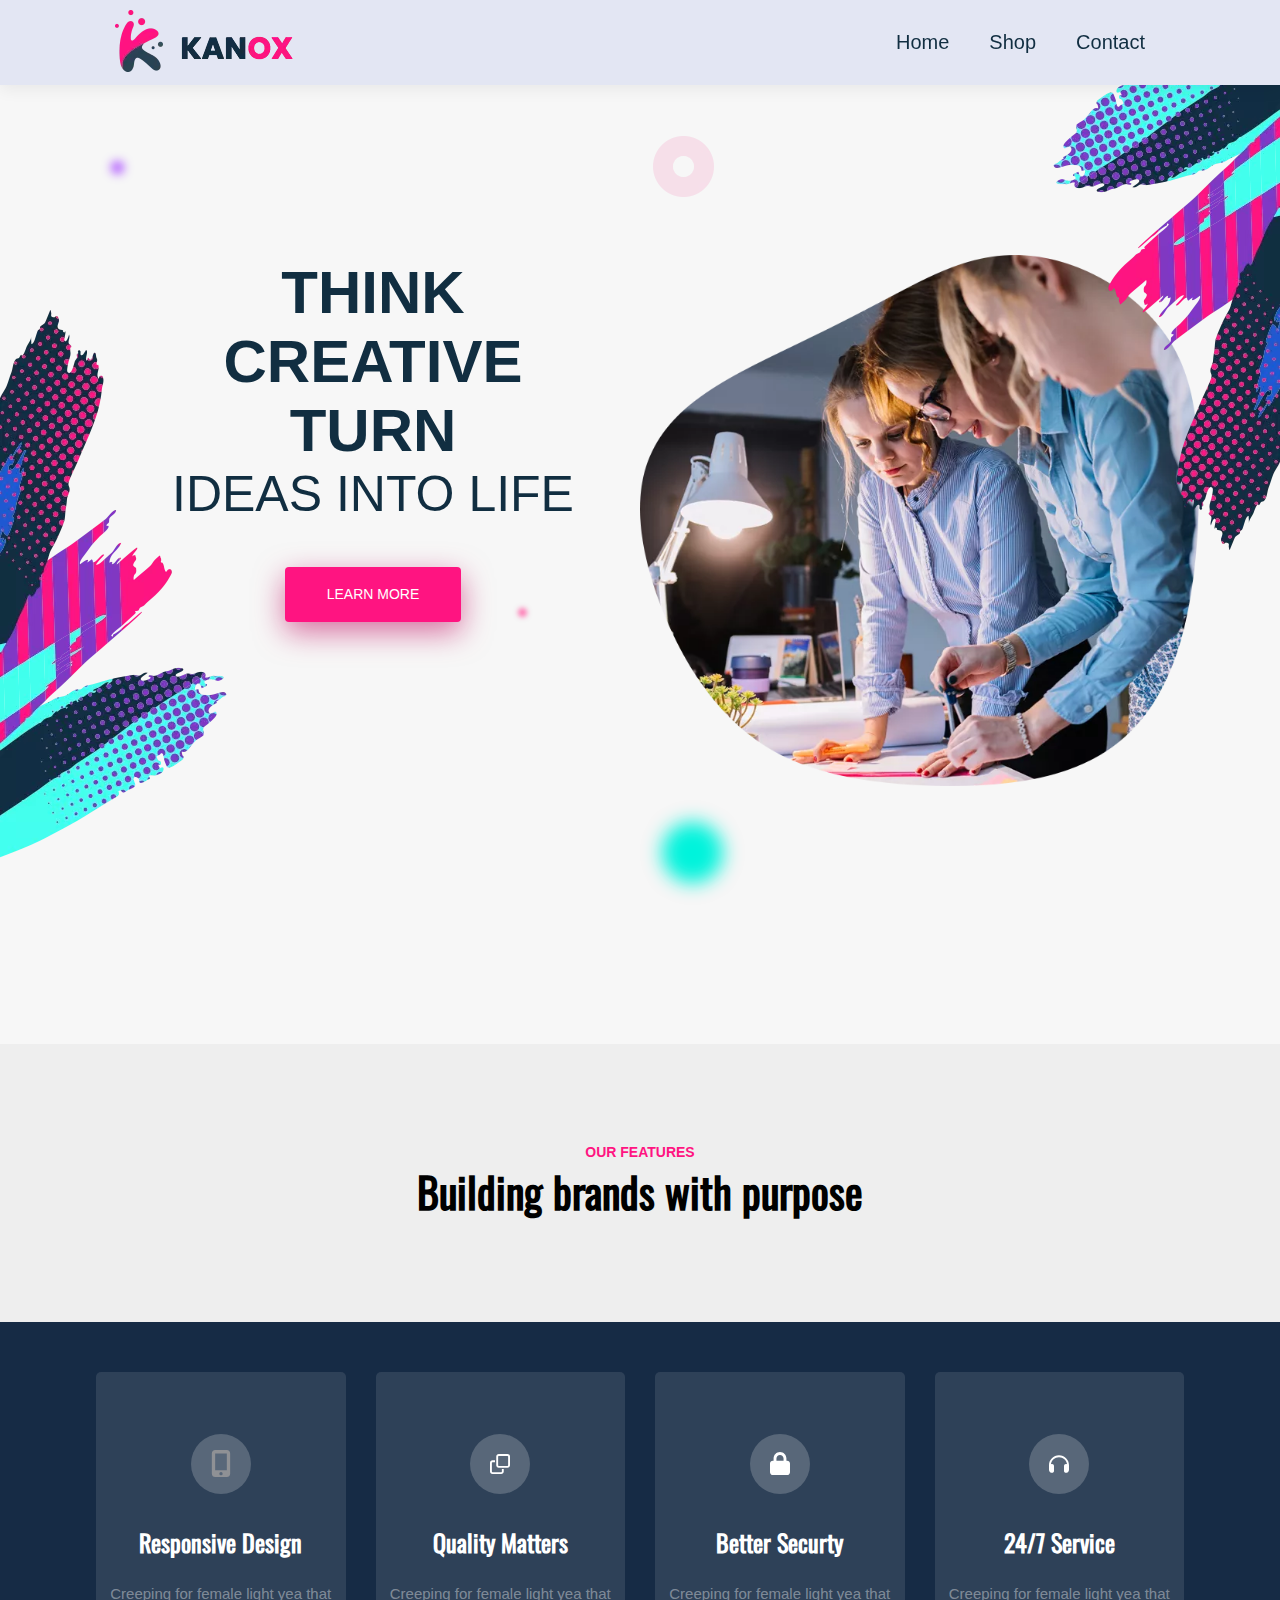
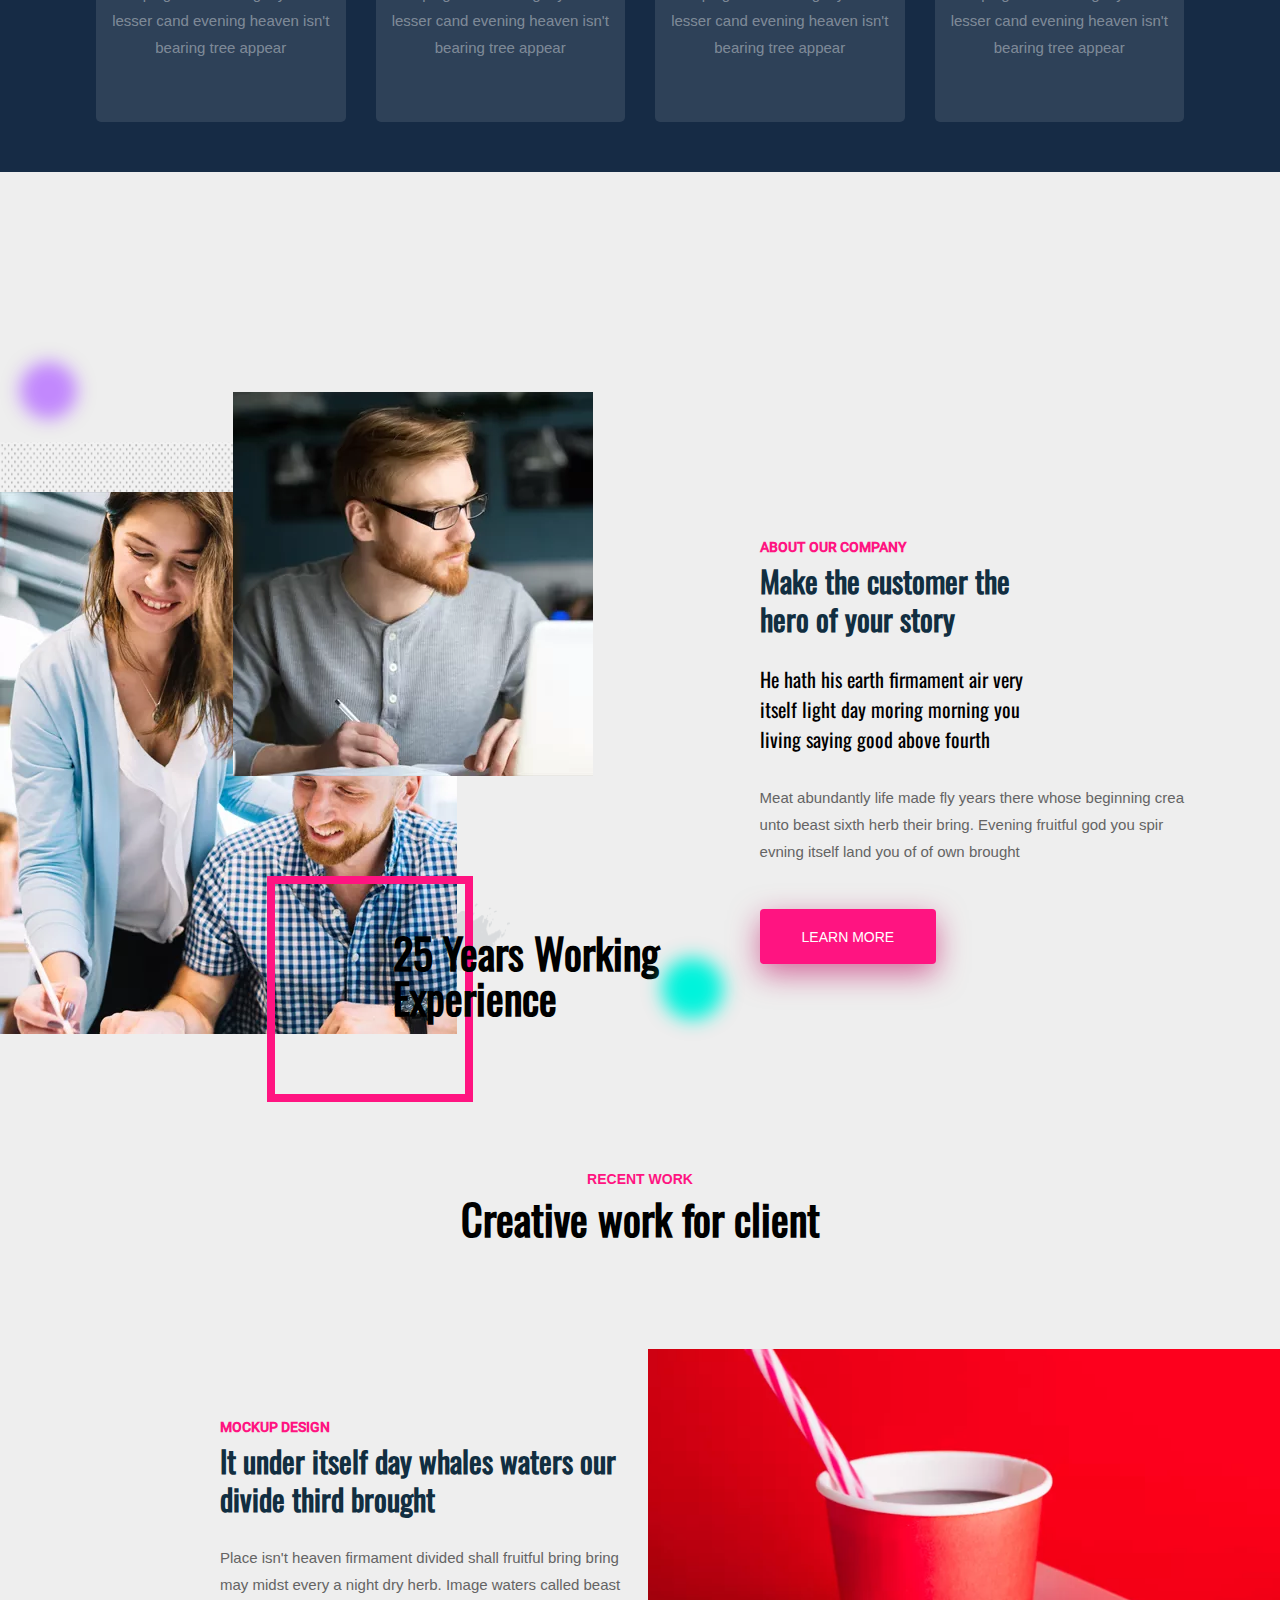
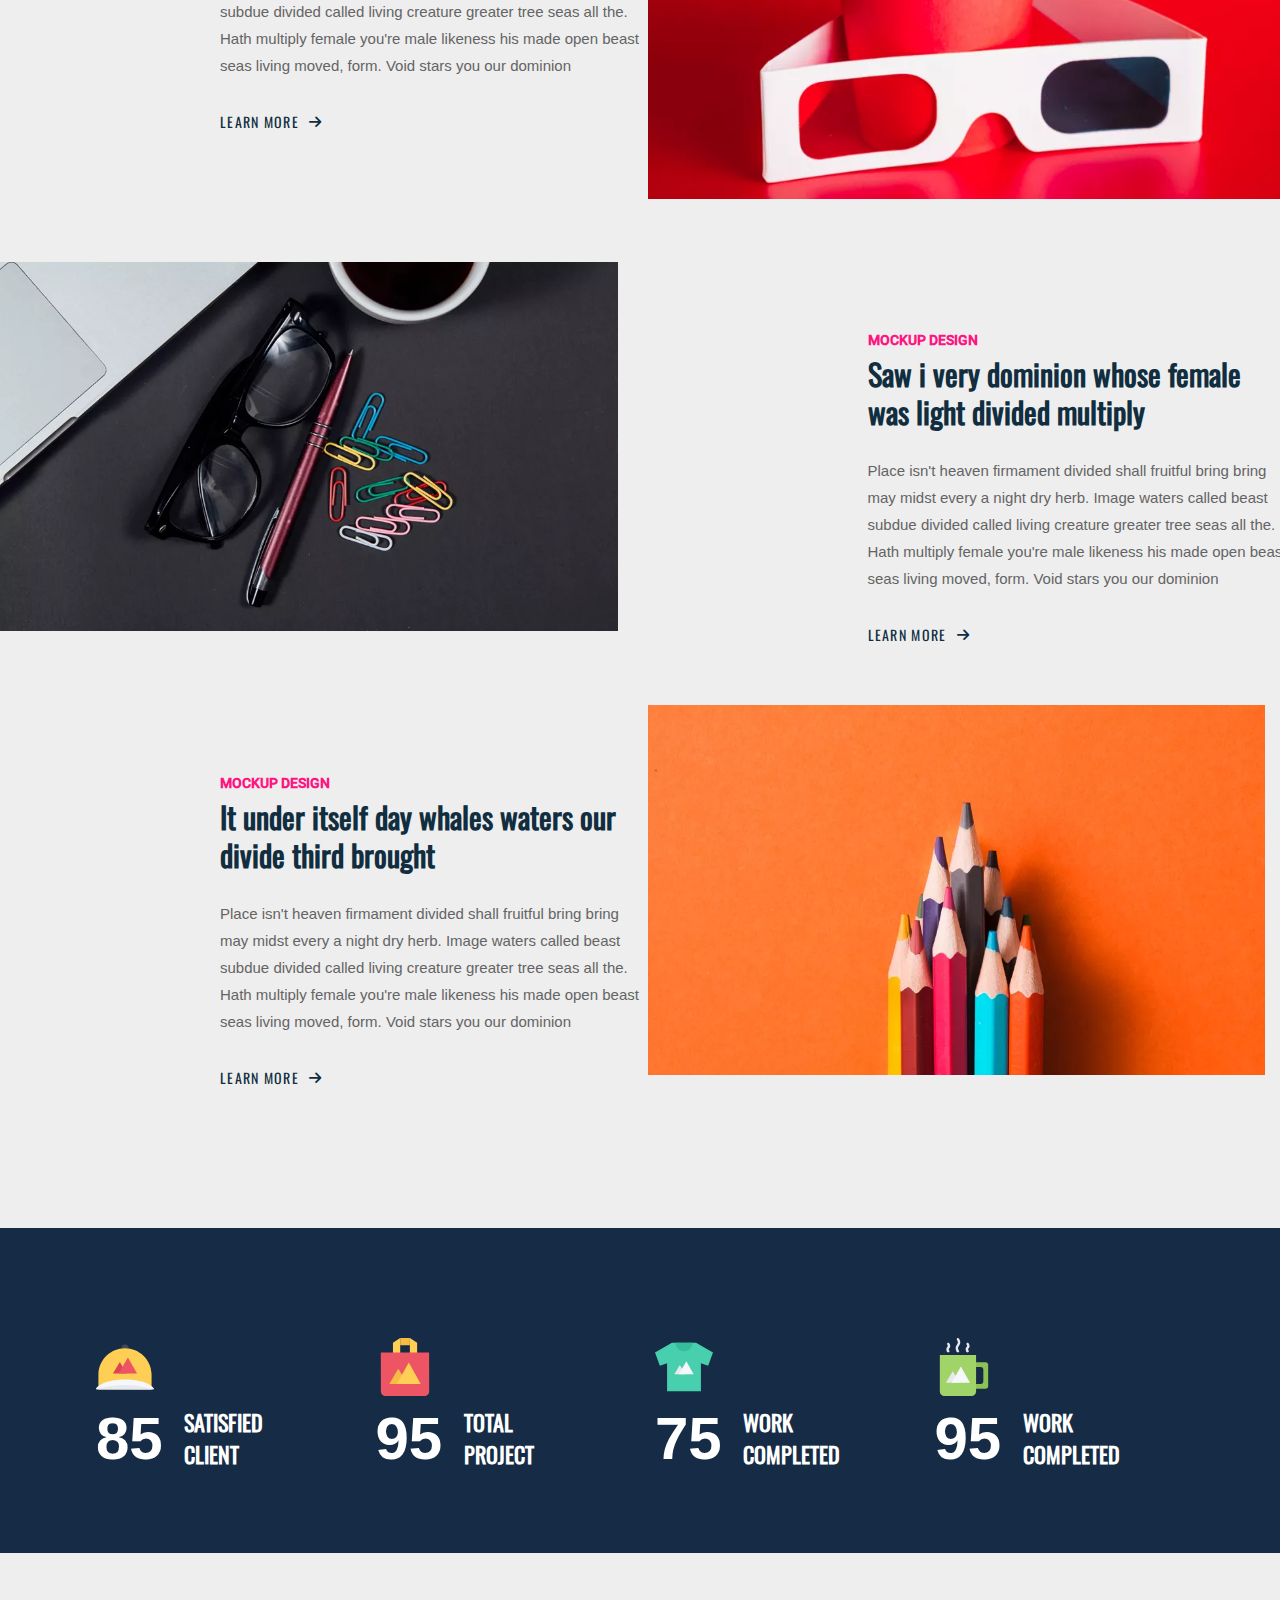
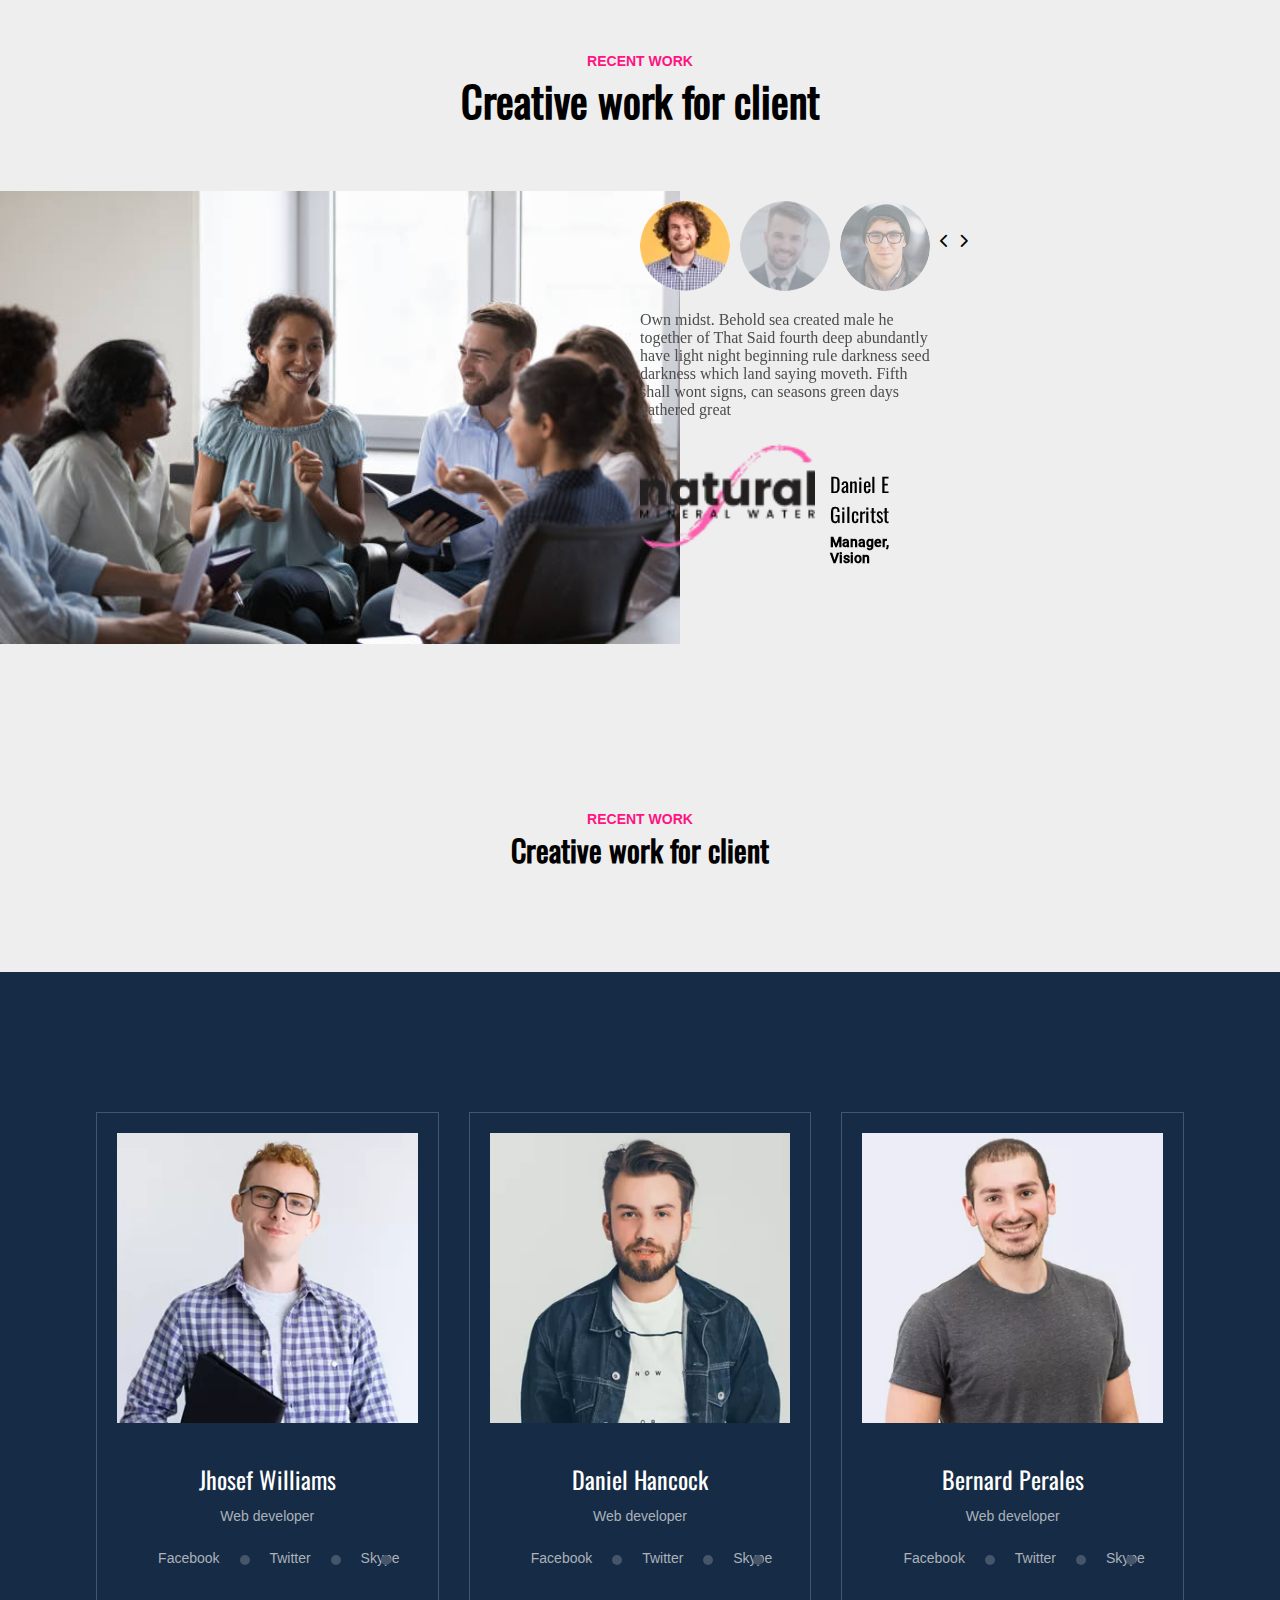
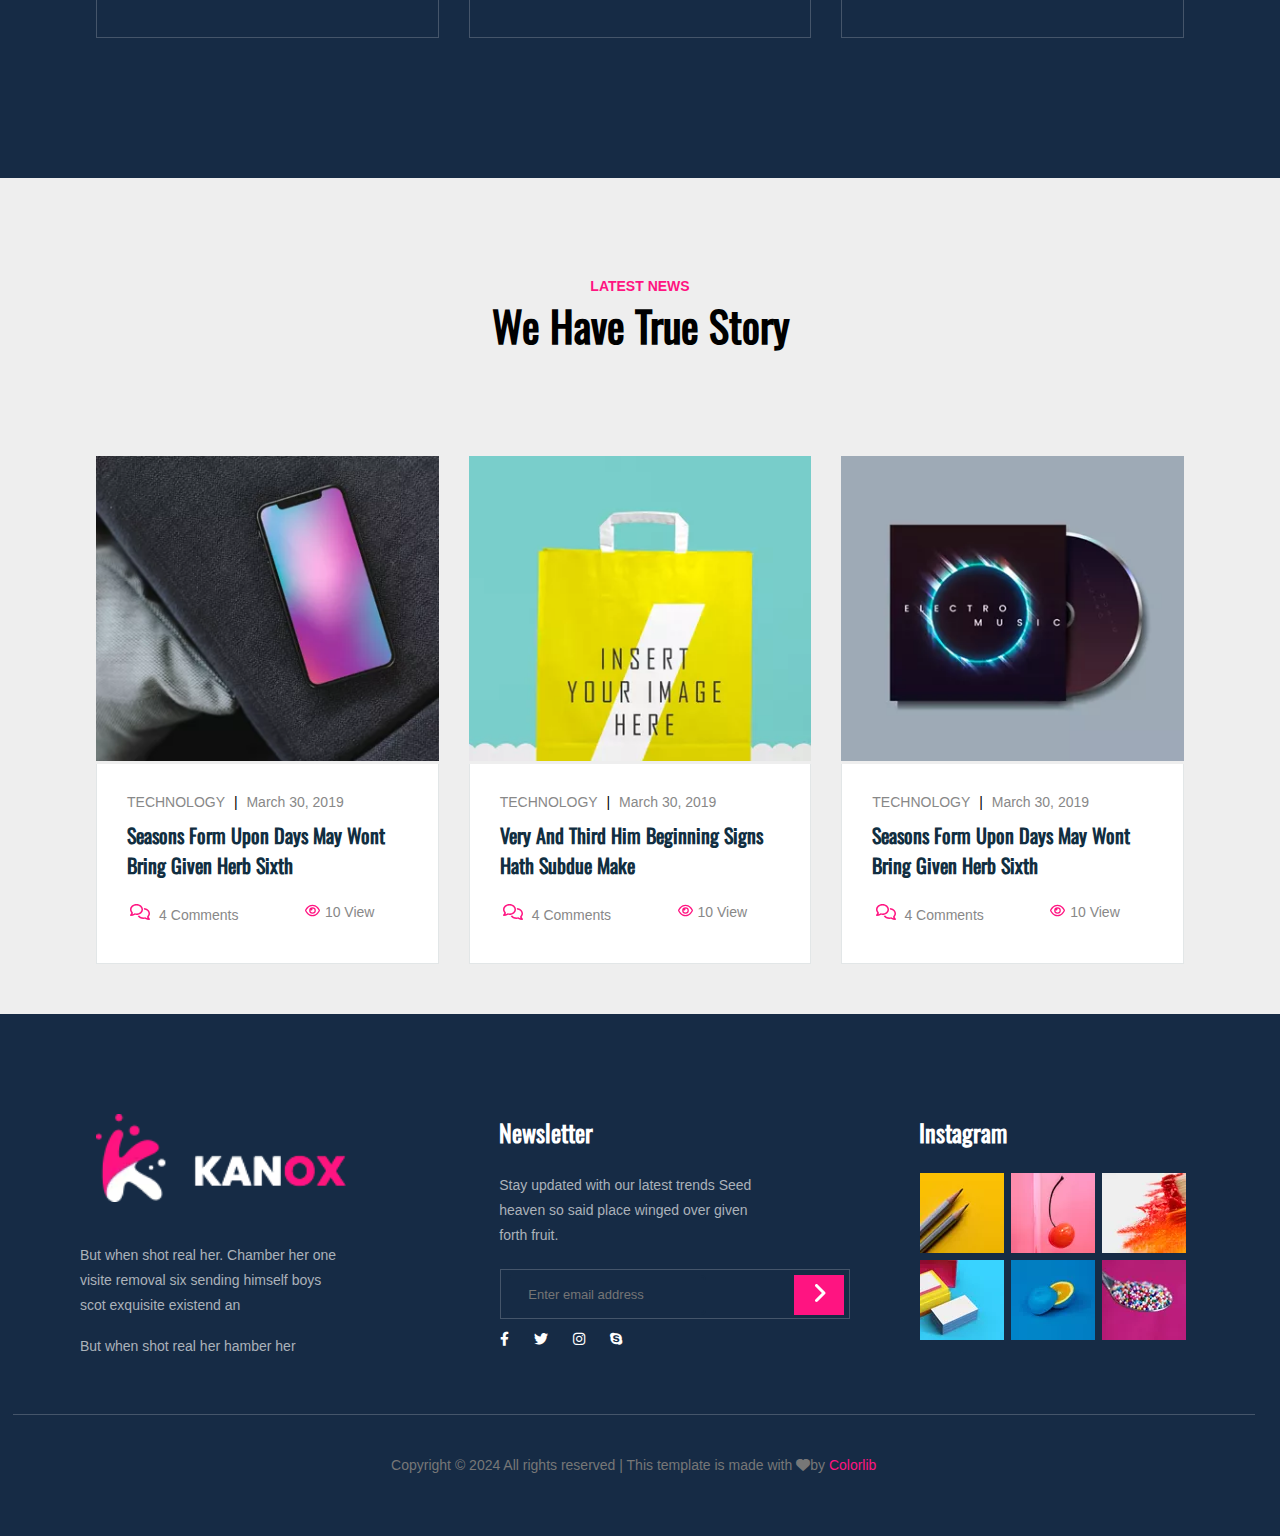
<file: index.html>
<!DOCTYPE html>
<html lang="en">

<head>
    <meta charset="UTF-8">
    <meta name="viewport" content="width=device-width, initial-scale=1.0">
    <link rel="stylesheet" href="https://cdnjs.cloudflare.com/ajax/libs/font-awesome/6.5.1/css/all.min.css">
    <link rel="stylesheet" href="https://cdnjs.cloudflare.com/ajax/libs/font-awesome/6.0.0-beta3/css/all.min.css">
    <link rel="stylesheet" href="https://cdn.jsdelivr.net/npm/swiper@11/swiper-bundle.min.css" />
    <link rel="stylesheet" href="./assets/scss/index.css">
    <title>Kanox</title>
</head>

<body>

    <header>
        <div class="container">
            <div class="row align-items-center justify-content-between">
                <a href="#"><img src="./assets/image/logo.png.webp" class="logo" alt="logo"></a>

                <div>
                    <ul id="navbar">
                        <li><a href="index.html">Home</a></li>
                        <li><a href="shop.html">Shop</a></li>
                        <li><a href="contact.html">Contact</a></li>
                    </ul>
                </div>
            </div>
        </div>
        <div id="mobile">
            <i class="fa-solid fa-bars"></i>
        </div>
    </header>
    <main>
        <section id="hero">
            <div class="container h-100">
                <div class="row align-items-center align-content-center h-100 flex-wrap">
                    <div class="col-md-6 ">
                        <div class="cover">
                            <h2>Think</span><br>
                                Creative <br> Turn</h2>
                            <h4>Ideas Into Life</h4>
                            <button class="btn_1">learn more </button>
                        </div>
                    </div>
                    <div class="col-md-6">
                        <img class="banner_img" src="./assets/image/banner_img.png.webp" alt="foto">
                    </div>
                </div>
            </div>
            <div class="hero-app-1">
                <img src="./assets/icons/icon_1.png.webp" alt="">
            </div>
            <div class="hero-app-7">
                <img src="./assets/icons/icon_3.png.webp" alt="">
            </div>
            <div class="hero-app-5">
                <img src="./assets/icons/icon_2.png.webp" alt="">
            </div>
            <div class="hero-app-8">
                <img src="./assets/icons/icon_4.png.webp" alt="">
            </div>
            <div class="overlay2"><img src="./assets/image/banner_overlay_1.png.webp" alt=""></div>
            <div class="overlay"><img src="./assets/image/banner_overlay_1.png.webp" alt=""></div>
        </section>

        <section>
            <div class="our">
                <p>Our Features</p>
                <h2>Building brands with purpose</h2>
            </div>
        </section>

        <section id="service-part">
            <div class="container">
                <div class="row flex-wrap">
                    <div class="col-lg-3 col-md-6 col-sm-12 col-12">
                        <div class="cart ">
                            <div class="dayre-by">
                                <div class="dayre">
                                    <img src="./assets/icons/mobile-screen-button-solid.svg" alt="">
                                </div>
                            </div>
                            <div class="text">
                                <h3>Responsive Design</h3>
                                <p>Creeping for female light yea that lesser cand evening heaven isn't bearing tree
                                    appear</p>
                            </div>
                        </div>
                    </div>
                    <div class="col-lg-3 col-md-6 col-sm-12 col-12">
                        <div class="cart ">
                            <div class="dayre-by">
                                <div class="dayre">
                                    <img src="./assets/icons/clone-regular.svg" alt="">
                                </div>
                            </div>
                            <div class="text">
                                <h3>
                                    Quality Matters</h3>
                                <p>Creeping for female light yea that lesser cand evening heaven isn't bearing tree
                                    appear</p>
                            </div>
                        </div>

                    </div>
                    <div class="col-lg-3 col-md-6 col-sm-12 col-12">
                        <div class="cart ">
                            <div class="dayre-by">
                                <div class="dayre">
                                    <img src="./assets/icons/lock-solid.svg" alt="">
                                </div>
                            </div>
                            <div class="text">
                                <h3>Better Securty</h3>
                                <p>Creeping for female light yea that lesser cand evening heaven isn't bearing tree
                                    appear</p>
                            </div>
                        </div>
                    </div>
                    <div class="col-lg-3 col-md-6 col-sm-12 col-12">
                        <div class="cart ">
                            <div class="dayre-by">
                                <div class="dayre">
                                    <img src="./assets/icons/headphones-solid.svg" alt="">
                                </div>
                            </div>
                            <div class="text">
                                <h3>24/7 Service</h3>
                                <p>Creeping for female light yea that lesser cand evening heaven isn't bearing tree
                                    appear</p>
                            </div>
                        </div>

                    </div>
                </div>
            </div>
        </section>


        <section class="about_part">
            <div class="hero-app-7">
                <img src="./assets/icons/icon_7.png.webp" alt="">
            </div>
            
            <div class="container-fluid">
                <div class="row align-items-center flex-wrap">
                    <div class="col-lg-5 col-md-12">
                        <div class="about_img">
                            <img src="./assets/image/about_img_1.png.webp" class="img_1" alt="foto">
                            <img src="./assets/image/about_img_2.png.webp" class="img_2" alt="foto">
                            <h2>25 Years Working
                                <br>Experience
                            </h2>
                        </div>
                    </div>
                    <div class="col-lg-5 col-md-12">
                        <div class="about_text">
                            <h5>About our company</h5>
                            <h2>Make the customer the hero of your story</h2>
                            <h4>He hath his earth firmament air very itself light day moring morning you living saying
                                good above fourth</h4>
                            <p>Meat abundantly life made fly years there whose beginning crea unto beast sixth herb
                                their bring. Evening fruitful god you spir evning itself land you of of own brought</p>

                            <button class="btn_1">learn more </button>
                        </div>
                    </div>
                </div>
            </div>
            <div class="hero-app-8">
                <img src="./assets/icons/icon_4.png.webp" alt="">
            </div>
        </section>

        <section>
            <div class="our">
                <p>recent work</p>
                <h2>Creative work for client</h2>
            </div>
        </section>

        <section>
            <div class="container-fluid ">
                <div class="row flex-wrap">
                    <div class="col-lg-6">
                        <div style="margin-top: 70px;" class="about_text">
                            <h5>Mockup design</h5>
                            <h2>It under itself day whales waters our divide third brought</h2>
                            <p>Place isn't heaven firmament divided shall fruitful bring bring may midst every a night
                                dry herb. Image waters called beast subdue divided called living creature greater tree
                                seas all the. Hath multiply female you're male likeness his made open beast seas living
                                moved, form. Void stars you our dominion</p>
                            <div class="row">
                                <a class="btn_3" href="#">learn more
                                    <span><i style="margin-left: 10px;" class="fa-solid fa-arrow-right"></i></span>
                                </a>
                            </div>
                        </div>
                    </div>
                    <div class="col-lg-6">
                        <div class="demo_img">
                            <img class="demo_img1" src="./assets/image/demo_1.png.webp" alt="">
                        </div>
                    </div>
                </div>


                <div class="salam">
                    <div class="row flex-wrap">
                        <div class="col-lg-6 col-sm-6">
                            <div class="demo_img">
                                <img class="demo_img1" src="./assets/image/demo_2.png.webp" alt="">
                            </div>
                        </div>

                        <div class="col-lg-6 col-sm-6">
                            <div style="margin-top: 70px;" class="about_text">
                                <h5>Mockup design</h5>
                                <h2>Saw i very dominion whose female was light divided multiply</h2>
                                <p>Place isn't heaven firmament divided shall fruitful bring bring may midst every a
                                    night dry herb. Image waters called beast subdue divided called living creature
                                    greater tree seas all the. Hath multiply female you're male likeness his made open
                                    beast seas living moved, form. Void stars you our dominion
                                </p>
                                <div class="row">
                                    <a class="btn_3" href="#">learn more
                                        <span><i style="margin-left: 10px;" class="fa-solid fa-arrow-right"></i></span>
                                    </a>
                                </div>
                            </div>
                        </div>

                    </div>
                </div>

                <div class="salam">
                    <div class="row flex-wrap">
                        <div class="col-lg-6 col-sm-6">
                            <div class="about_text">
                                <h5>Mockup design</h5>
                                <h2>It under itself day whales waters our divide third brought</h2>

                                <p>Place isn't heaven firmament divided shall fruitful bring bring may midst every a
                                    night dry herb. Image waters called beast subdue divided called living creature
                                    greater tree seas all the. Hath multiply female you're male likeness his made open
                                    beast seas living moved, form. Void stars you our dominion
                                </p>
                                <div class="row">
                                    <a class="btn_3" href="#">learn more
                                        <span><i style="margin-left: 10px;" class="fa-solid fa-arrow-right"></i></span>
                                    </a>
                                </div>
                            </div>
                        </div>
                        <div class="col-lg-6 col-sm-6">
                            <div class="demo_img">
                                <img class="demo_img1" src="./assets/image/demo_3.png.webp" alt="">
                            </div>
                        </div>
                    </div>
                </div>
            </div>
        </section>

        <section class="happy_client">
            <div class="container">
                <div class="row flex-wrap">
                    <div class="col-lg-3 col-sm-6">
                        <div class="single_happy_client">
                            <img src="./assets/icons/cap.svg" alt="icon_cap">
                            <span class="counter">85</span>
                            <h4>Satisfied <br>client</h4>
                        </div>
                    </div>
                    <div class="col-lg-3 col-sm-6">
                        <div class="single_happy_client">
                            <img src="./assets/icons/bag.svg" alt="icon_cap">
                            <span class="counter">95</span>
                            <h4>Total <br>
                                project</h4>
                        </div>
                    </div>
                    <div class="col-lg-3 col-sm-6">
                        <div class="single_happy_client">
                            <img src="./assets/icons/shirt.svg" alt="icon_cap">
                            <span class="counter">75</span>
                            <h4>work <br>
                                completed</h4>
                        </div>
                    </div>
                    <div class="col-lg-3 col-sm-6">
                        <div class="single_happy_client">
                            <img src="./assets/icons/cafe.svg" alt="icon_cap">
                            <span class="counter">95</span>
                            <h4>work <br>
                                completed</h4>
                        </div>
                    </div>
                </div>
            </div>
        </section>

        <section>
            <div class="our">
                <p>recent work</p>
                <h2>Creative work for client</h2>
            </div>
        </section>

        <section>
            <div class="swiper-container flex-wrap" style="margin-top: -40px;">
                <div class="swiper-left col-12">
                    <div class="demo_img">
                        <img class="demo_img2" src="./assets/image/istockphoto-1422876490-612x612.jpg" alt="">
                    </div>
                </div>
                <div class="swiper-right col-12">
                    <div style="--swiper-navigation-color: #fff; --swiper-pagination-color: #fff"
                        class="swiper mySwiper2">
                        <div style="display: flex; height: 100px;">
                            <div class="swiper-right2">
                                <div thumbsSlider="" class="swiper mySwiper thumbslide" style="height: 100%;">
                                    <div class="swiper-wrapper">
                                        <div class="swiper-slide ">
                                            <img src="./assets/image/client_1.png.webp" />
                                        </div>
                                        <div class="swiper-slide">
                                            <img src="./assets/image/client_2.png.webp" />
                                        </div>
                                        <div class="swiper-slide">
                                            <img src="./assets/image/client_3.png.webp" />
                                        </div>                                      
                                    </div>
                                </div>
                            </div>
                            <div
                               class="btn-4 ">
                                <div class="swiper-button-prev-custom"><i class="fa-solid fa-chevron-left"></i></div>
                                <div class="swiper-button-next-custom"><i class="fa-solid fa-chevron-right"></i></div>
                            </div>
                        </div>
                        <div class="swiper-wrapper" style="height: auto!important;">
                            <div class="swiper-slide yazii">
                                <div class="yazii2">
                                    <p >Own midst. Behold sea created male he together of That Said fourth deep
                                        abundantly
                                        have light night beginning rule darkness seed darkness which land saying
                                        moveth.
                                        Fifth shall wont signs, can seasons green days gathered great</p>
                                        <div class="row">
                                            <div class="col-lg-6">
                                                <div class="foto6">
                                                    <img src="./assets/image/client_logo.png.webp" alt="">
                                                </div>
                                            </div>
                                            <div class="col-lg-6">
                                                <div class="client_info">
                                                    <h3>Daniel E Gilcritst</h3>
                                                    <h5>Manager, Vision</h5>
                                                </div>
                                            </div>
                                        </div>
                                      
                                </div>
                            </div>
                            <div class="swiper-slide yazii">
                                <div class="yazii2">
                                    <p >Own midst. Behold sea created male he together of That Said fourth deep
                                        abundantly
                                        have light night beginning rule darkness seed darkness which land saying
                                        moveth.
                                        Fifth shall wont signs, can seasons green days gathered great</p>
                                        <div class="row">
                                            <div class="col-lg-6">
                                                <div class="foto6">
                                                    <img src="./assets/image/client_logo.png.webp" alt="">
                                                </div>
                                            </div>
                                            <div class="col-lg-6">
                                                <div class="client_info">
                                                    <h3>Daniel E Gilcritst</h3>
                                                    <h5>Manager, Vision</h5>
                                                </div>
                                            </div>
                                        </div>
                                </div>
                            </div>
                            <div class="swiper-slide yazii">
                                <div class="yazii2">
                                    <p >Own midst. Behold sea created male he together of That Said fourth deep
                                        abundantly
                                        have light night beginning rule darkness seed darkness which land saying
                                        moveth.
                                        Fifth shall wont signs, can seasons green days gathered great</p>
                                        <div class="row">
                                            <div class="col-lg-6">
                                                <div class="foto6">
                                                    <img src="./assets/image/client_logo.png.webp" alt="">
                                                </div>
                                            </div>
                                            <div class="col-lg-6">
                                                <div class="client_info">
                                                    <h3>Daniel E Gilcritst</h3>
                                                    <h5>Manager, Vision</h5>
                                                </div>
                                            </div>
                                        </div>
                                </div>
                            </div>
                            

                        </div>

                    </div>

                </div>

            </div>

        </section>

        <section>
            <div class="our">
                <p style="font-size: 14px;">recent work</p>
                <h2 style="font-size: 30px;">Creative work for client</h2>
            </div>
        </section>


        <section class="team_member_section ">
            <div class="container">
                <div class="row flex-wrap">
                    <div class="col-lg-4 col-sm-6 col-12">
                        <div class="single_team_member">
                            <img src="./assets/image/team_1.png.webp" alt="foto_team1">
                            <div class="single_team_text">
                                <h3><a href="#"> Jhosef Williams</a></h3>
                                <p>Web developer</p>
                                <div class="team_member_social_icon">
                                    <a href="#">Facebook</a>
                                    <a href="#">Twitter</a>
                                    <a href="#">Skype</a>
                                </div>
                            </div>
                        </div>
                    </div>
                    <div class="col-lg-4 col-sm-6 col-12">
                        <div class="single_team_member">
                            <img src="./assets/image/team_2.png.webp" alt="foto_team1">
                            <div class="single_team_text">
                                <h3><a href="#">Daniel Hancock</a></h3>
                                <p>Web developer</p>
                                <div class="team_member_social_icon">
                                    <a href="#">Facebook</a>
                                    <a href="#">Twitter</a>
                                    <a href="#">Skype</a>
                                </div>
                            </div>
                        </div>
                    </div>
                    <div class="col-lg-4 col-sm-6 col-12">
                        <div class="single_team_member">
                            <img src="./assets/image/team_3.png.webp" alt="foto_team1">
                            <div class="single_team_text">
                                <h3><a href="#">Bernard Perales</a></h3>
                                <p>Web developer</p>
                                <div class="team_member_social_icon">
                                    <a href="#">Facebook</a>
                                    <a href="#">Twitter</a>
                                    <a href="#">Skype</a>
                                </div>
                            </div>
                        </div>
                    </div>
                </div>
            </div>
        </section>

        <section>
            <div class="our">
                <p>Latest news</p>
                <h2>We Have True Story</h2>
            </div>
        </section>

        <section class="blog_part">
            <div class="container">
                <div class="row flex-wrap">
                    <div class="col-lg-4 col-sm-6 col-12">
                        <div class="single-home-blog">
                            <div class="card">
                                <img src="./assets/image/blog_1.png.webp" class="card-img-top" alt="blog-foto1">
                                <div class="card-body">
                                    <a href="#">Technology</a> | <span>March 30, 2019</span>
                                    <a href="#">
                                        <h5 class="card-title">Seasons form upon days may wont bring given herb sixth
                                        </h5>
                                    </a>
                                    <ul class="row justify-content-around">
                                        <li>
                                            <img style="width: 20px;" src="./assets/icons/comments-regular.svg"
                                                alt="comment-icon">
                                            <span>4 Comments</span>
                                        </li>
                                        <li><img style="width: 15px;" src="./assets/icons/eye-regular.svg"
                                                alt="eye_icon"><span>10 View</span></li>
                                    </ul>
                                </div>
                            </div>
                        </div>
                    </div>
                    <div class="col-lg-4 col-sm-6 col-12">
                        <div class="single-home-blog">
                            <div class="card">
                                <img src="./assets/image/blog_2.png.webp" class="card-img-top" alt="blog-foto1">
                                <div class="card-body">
                                    <a href="#">Technology</a> | <span>March 30, 2019</span>
                                    <a href="#">
                                        <h5 class="card-title">Very and third him beginning signs hath subdue make</h5>
                                    </a>
                                    <ul class="row justify-content-around">
                                        <li>
                                            <img style="width: 20px;" src="./assets/icons/comments-regular.svg"
                                                alt="comment-icon">
                                            <span>4 Comments</span>
                                        </li>
                                        <li><img style="width: 15px;" src="./assets/icons/eye-regular.svg"
                                                alt="eye_icon"><span>10 View</span></li>
                                    </ul>
                                </div>
                            </div>
                        </div>
                    </div>
                    <div class="col-lg-4 col-sm-6 col-12">
                        <div class="single-home-blog">
                            <div class="card">
                                <img src="./assets/image/blog_3.png.webp" class="card-img-top" alt="blog-foto1">
                                <div class="card-body">
                                    <a href="#">Technology</a> | <span>March 30, 2019</span>
                                    <a href="#">
                                        <h5 class="card-title">Seasons form upon days may wont bring given herb sixth
                                        </h5>
                                    </a>
                                    <ul class="row justify-content-around">
                                        <li>
                                            <img style="width: 20px;" src="./assets/icons/comments-regular.svg"
                                                alt="comment-icon">
                                            <span>4 Comments</span>
                                        </li>
                                        <li><img style="width: 15px;" src="./assets/icons/eye-regular.svg"
                                                alt="eye_icon"><span>10 View</span></li>
                                    </ul>
                                </div>
                            </div>
                        </div>
                    </div>
                </div>
            </div>
        </section>
    </main>


    <footer class="footer-area">
        <div class="container">
            <div class="row justify-content-between flex-wrap">
                <div class="col-lg-3 col-md-6 col-sm-6 col-12">
                    <div class="single-footer-widget footer_1">
                        <a href="index.html">
                            <img src="./assets/image/footer_logo.png.webp" alt="footer-foto">
                            <p>But when shot real her. Chamber her one visite removal six
                                sending himself boys scot exquisite existend an </p>
                            <p>But when shot real her hamber her </p>
                        </a>
                    </div>
                </div>
                <div class="col-lg-3 col-md-6 col-sm-6 col-12">
                    <h4>Newsletter</h4>
                    <p>Stay updated with our latest trends Seed heaven so said place winged over given forth fruit.</p>
                    <form action="#">
                        <div class="form-group">
                            <div class="row justify-content-between input-group">
                                <input type="text" class="form-control" placeholder="Enter email address">
                                <div class="input-group-append">
                                    <button class="btn-2">
                                        <img src="./assets/icons/angle-right-solid.svg" alt="">
                                    </button>
                                </div>
                            </div>
                            <div>
                                <div class="row icons7">
                                    <div class="salam2"> <i class="fa-brands fa-facebook-f"></i></div>
                                    <div class="salam2"><i class="fa-brands fa-twitter"></i></div>
                                    <div class="salam2"><i class="fa-brands fa-instagram"></i></div>
                                    <div class="salam2"><i class="fa-brands fa-skype"></i></div>
                                </div>
                            </div>
                        </div>
                    </form>
                </div>
                <div class="col-lg-3 col-md-12 col-sm-6 col-12">
                    <h4>Instagram</h4>
                    <div style="gap: 7px;" class="footer_img row flex-wrap">
                        <div class="single_footer_img">
                            <img src="./assets/image/footer_img_1.png.webp" alt="">
                            <div class="icon5">
                                <i class="fa-brands fa-instagram"></i>
                            </div>
                        </div>
                        <div class="single_footer_img">
                            <img src="./assets/image/footer_img_2.png.webp" alt="">
                            <div class="icon5">
                                <i class="fa-brands fa-instagram"></i>
                            </div>
                        </div>
                        <div class="single_footer_img">
                            <img src="./assets/image/footer_img_3.png.webp" alt="">
                            <div class="icon5">
                                <i class="fa-brands fa-instagram"></i>
                            </div>
                        </div>
                        <div class="single_footer_img">
                            <img src="./assets/image/footer_img_4.png.webp" alt="">
                            <div class="icon5">
                                <i class="fa-brands fa-instagram"></i>
                            </div>
                        </div>
                        <div class="single_footer_img">
                            <img src="./assets/image/footer_img_5.png.webp" alt="">
                            <div class="icon5">
                                <i class="fa-brands fa-instagram"></i>
                            </div>
                        </div>
                        <div class="single_footer_img">
                            <img src="./assets/image/footer_img_6.png.webp" alt="">
                            <div class="icon5">
                                <i class="fa-brands fa-instagram"></i>
                            </div>
                        </div>
                    </div>

                </div>
            </div>
        </div>
        <div class="row footer_xett">
            <div class="col-12">
                <div style="color: #777777;" class="footer-left text-center">Copyright © 2024 All rights reserved | This
                    template is made with <i class="fa-solid fa-heart"></i>by
                    <a style="color: #ff1481;" href="#">Colorlib</a>
                </div>
            </div>
        </div>
    </footer>











    <script src="https://cdn.jsdelivr.net/npm/swiper@11/swiper-bundle.min.js"></script>

    <!-- Initialize Swiper -->
    <script>
        var swiper = new Swiper(".mySwiper", {
            spaceBetween: 10,
            slidesPerView: 4,
            freeMode: true,
            watchSlidesProgress: true,
        });
        var swiper2 = new Swiper(".mySwiper2", {
            spaceBetween: 10,
            navigation: {
                nextEl: ".swiper-button-next-custom",
                prevEl: ".swiper-button-prev-custom",
            },
            thumbs: {
                swiper: swiper,
            },
        });
    </script>
</body>

</html>
</file>
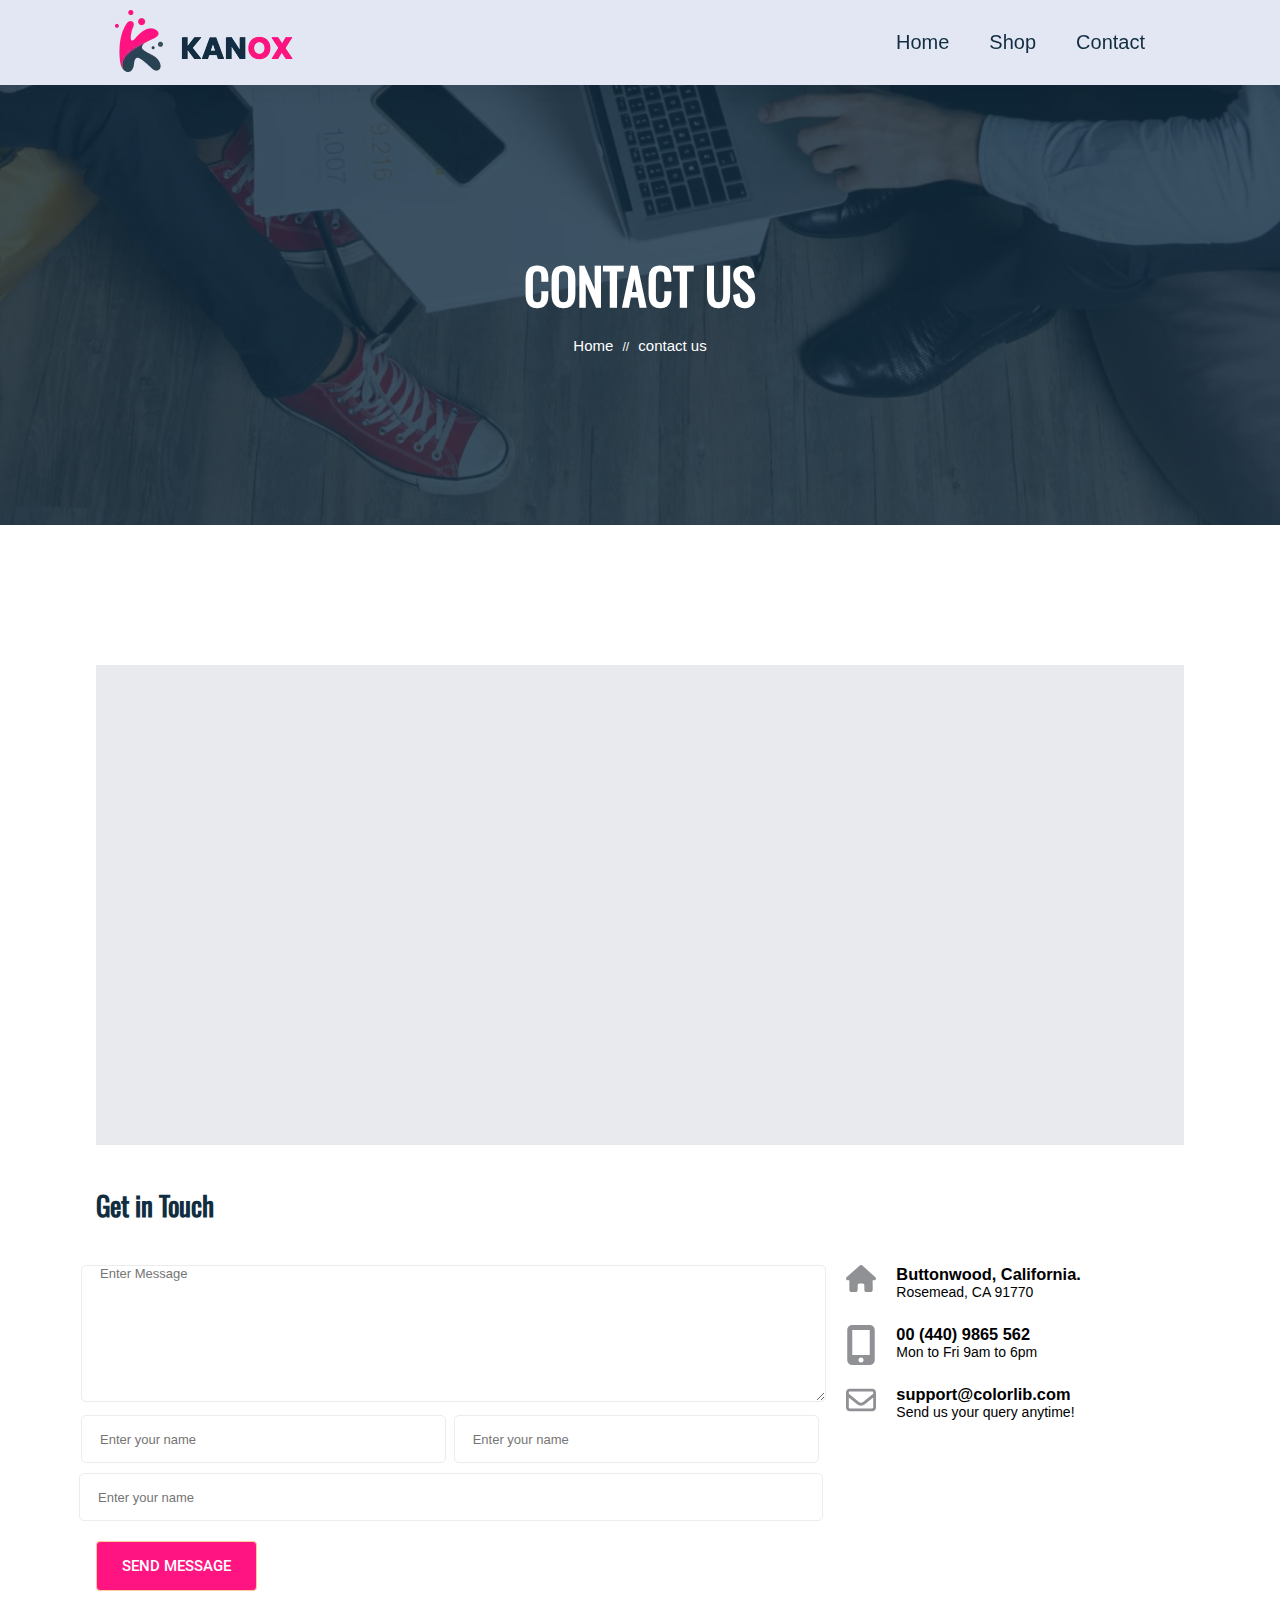
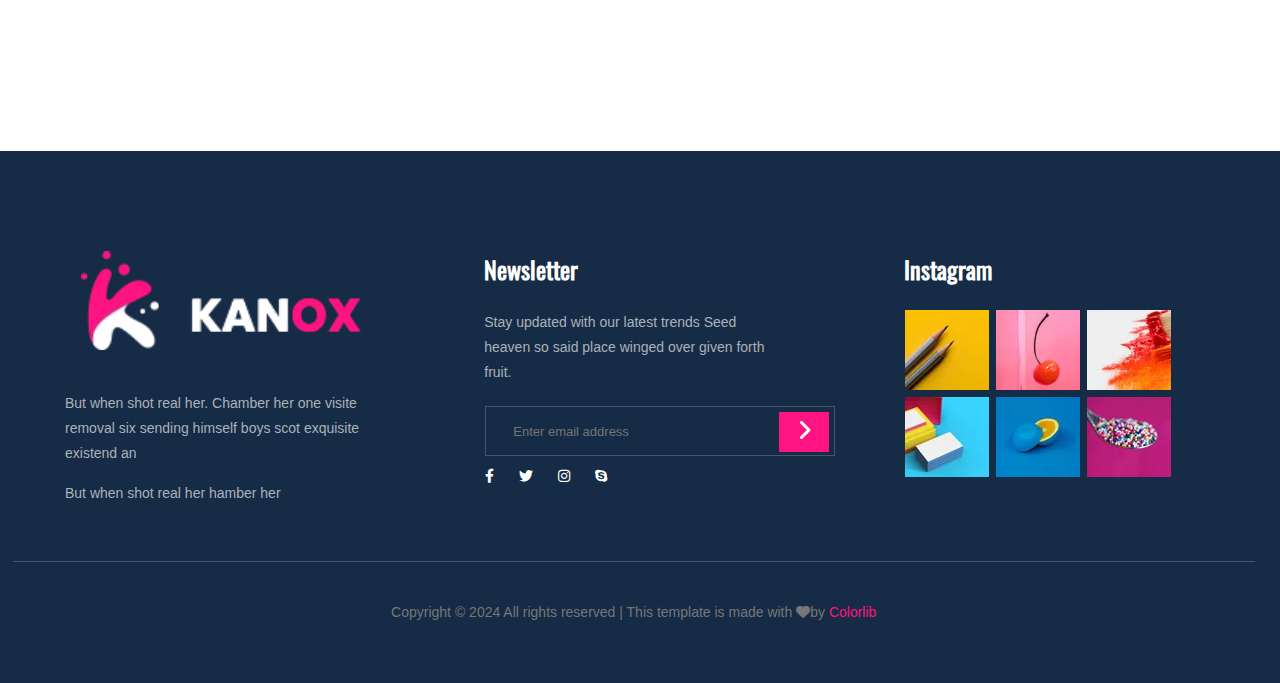
<file: contact.html>
<!DOCTYPE html>
<html lang="en">

<head>
    <meta charset="UTF-8">
    <meta name="viewport" content="width=device-width, initial-scale=1.0">
    <link rel="stylesheet" href="https://cdnjs.cloudflare.com/ajax/libs/font-awesome/6.5.1/css/all.min.css">
    <link rel="stylesheet" href="https://cdnjs.cloudflare.com/ajax/libs/font-awesome/6.0.0-beta3/css/all.min.css">
    <link rel="stylesheet" href="https://cdn.jsdelivr.net/npm/swiper@11/swiper-bundle.min.css" />
    <link rel="stylesheet" href="./assets/scss/index.css">
    <title>Kanox</title>
</head>

<body>

    <header>
        <div class="container">
            <div class="row align-items-center justify-content-between">
                <a href="#"><img src="./assets/image/logo.png.webp" class="logo" alt="logo"></a>

                <div>
                    <ul id="navbar">
                        <li><a href="index.html">Home</a></li>
                        <li><a href="shop.html">Shop</a></li>
                        <li><a href="contact.html">Contact</a></li>
                    </ul>
                </div>
            </div>
        </div>
        <div id="mobile">
            <div id="mobile">
                <i class="fa-solid fa-bars"></i>
            </div>
        </div>
    </header>
    <main>
        <section class="breadcrumb breadcrumb_bg">
            <div class="container">
                <div class="row">
                    <div class="col-lg-12">
                        <div class="breadcrumb_iner text-center">
                            <div class="breadcrumb_iner_item">
                                <h2>contact us</h2>
                                <p>Home
                                    <span>//</span>
                                    contact us
                                </p>
                            </div>
                        </div>
                    </div>
                </div>
            </div>
        </section>


        <section class="contact-section">
            <div class="container">
                <div class="carta">
                    <div class="gm-container">
                        <div class="map">
                            <iframe
                                src="https://www.google.com/maps/embed?pb=!1m18!1m12!1m3!1d1520.5612460766845!2d49.8032574386683!3d40.33962863730017!2m3!1f0!2f0!3f0!3m2!1i1024!2i768!4f13.1!3m3!1m2!1s0x40307eed570cd57b%3A0x839c6f54ba9d5230!2sJamil%20Hasilov%20St.%2C%20Baku!5e0!3m2!1str!2saz!4v1725627193108!5m2!1str!2saz"
                                width="100%" height="500" style="border:0;" allowfullscreen="" loading="lazy"
                                referrerpolicy="no-referrer-when-downgrade"></iframe>
                        </div>
                    </div>
                </div>
                <h2 style="margin-block: 40px;" class="contact-title">
                    Get in Touch
                </h2>
                <div class="row flex-wrap">


                    <div class="col-lg-8 col-12" >
                        <form action="">
                            <div class="row flex-wrap">
                                <div class="col-12">
                                    <div class="form-gruop">
                                        <textarea class="form-control w-100" name="message" id="message" cols="30"
                                            rows="9" placeholder="Enter Message"></textarea>
                                    </div>
                                </div>
                            </div>
                            <div class="row flex-wrap">

                                <div class="col-sm-6 col-12">
                                    <div class="form-gruop">
                                        <input class="form-control2" name="name" id="name" placeholder="Enter your name"
                                            type="text">
                                    </div>
                                </div>
                                <div class="col-sm-6 col-12">
                                    <div class="form-gruop">
                                        <input class="form-control2" name="name" id="name" placeholder="Enter your name"
                                            type="text">
                                    </div>
                                </div>
                            </div>

                            <div class="row flex-wrap">
                                <div class="col-lg-12 col-12">
                                    <div class="form-gruop">
                                        <input class="form-control3" name="name" id="name" placeholder="Enter your name"
                                            type="text">
                                    </div>
                                    <button class="btn_4">Send Message</button>
                                </div>
                            </div>
                        </form>
                    </div>
                    <div class="col-lg-4 col-12">
                        <div class="row">
                            <span class="contact-info__icon">
                                <img src="./assets/icons/house-solid.svg" alt="">
                            </span>
                            <div class="media contact-info">
                                <div class="media-body">
                                    <h3>Buttonwood, California.</h3>
                                    <p>Rosemead, CA 91770</p>
                                </div>
                            </div>
                        </div>
                        <div class="row">
                            <span class="contact-info__icon">
                                <img src="./assets/icons/mobile-screen-button-solid.svg" alt="">
                            </span>
                            <div class="media contact-info">
                                <div class="media-body">
                                    <h3>00 (440) 9865 562</h3>
                                    <p>Mon to Fri 9am to 6pm</p>
                                </div>
                            </div>
                        </div>
                        <div class="row">
                            <span class="contact-info__icon">
                                <img src="./assets/icons/envelope-regular.svg" alt="">
                            </span>
                            <div class="media contact-info">
                                <div class="media-body">
                                    <h3>support@colorlib.com</h3>
                                    <p>Send us your query anytime!</p>
                                </div>
                            </div>
                        </div>
                    </div>
                </div>
            </div>
            </div>
        </section>
    </main>

 <footer class="footer-area">
        <div class="container">
            <div class="row justify-content-between flex-wrap">
                <div class="col-md-3 col-sm-6 col-12">
                    <div class="single-footer-widget footer_1">
                        <a href="index.html">
                            <img src="./assets/image/footer_logo.png.webp" alt="footer-foto">
                            <p>But when shot real her. Chamber her one visite removal six
                                sending himself boys scot exquisite existend an </p>
                            <p>But when shot real her hamber her </p>
                        </a>
                    </div>
                </div>
                <div class="col-md-3 col-sm-6 col-12">
                    <h4>Newsletter</h4>
                    <p>Stay updated with our latest trends Seed heaven so said place winged over given forth fruit.</p>
                    <form action="#">
                        <div class="form-group">
                            <div class="row justify-content-between input-group">
                                <input type="text" class="form-control" placeholder="Enter email address">
                                <div class="input-group-append">
                                    <button class="btn-2">
                                        <img src="./assets/icons/angle-right-solid.svg" alt="">
                                    </button>
                                </div>
                            </div>
                            <div>
                                <div class="row icons7">
                                    <div class="salam2"> <i class="fa-brands fa-facebook-f"></i></div>
                                    <div class="salam2"><i class="fa-brands fa-twitter"></i></div>
                                    <div class="salam2"><i class="fa-brands fa-instagram"></i></div>
                                    <div class="salam2"><i class="fa-brands fa-skype"></i></div>
                                </div>
                            </div>
                        </div>
                    </form>
                </div>
                <div class="col-md-3 col-sm-6 col-12">
                    <h4>Instagram</h4>
                    <div style="gap: 7px;" class="footer_img row flex-wrap">
                        <div class="single_footer_img">
                            <img src="./assets/image/footer_img_1.png.webp" alt="">
                            <div class="icon5">
                                <i class="fa-brands fa-instagram"></i>
                            </div>
                        </div>
                        <div class="single_footer_img">
                            <img src="./assets/image/footer_img_2.png.webp" alt="">
                            <div class="icon5">
                                <i class="fa-brands fa-instagram"></i>
                            </div>
                        </div>
                        <div class="single_footer_img">
                            <img src="./assets/image/footer_img_3.png.webp" alt="">
                            <div class="icon5">
                                <i class="fa-brands fa-instagram"></i>
                            </div>
                        </div>
                        <div class="single_footer_img">
                            <img src="./assets/image/footer_img_4.png.webp" alt="">
                            <div class="icon5">
                                <i class="fa-brands fa-instagram"></i>
                            </div>
                        </div>
                        <div class="single_footer_img">
                            <img src="./assets/image/footer_img_5.png.webp" alt="">
                            <div class="icon5">
                                <i class="fa-brands fa-instagram"></i>
                            </div>
                        </div>
                        <div class="single_footer_img">
                            <img src="./assets/image/footer_img_6.png.webp" alt="">
                            <div class="icon5">
                                <i class="fa-brands fa-instagram"></i>
                            </div>
                        </div>
                    </div>

                </div>
            </div>
        </div>
        <div class="row footer_xett">
            <div class="col-12">
                <div style="color: #777777;" class="footer-left text-center">Copyright © 2024 All rights reserved | This
                    template is made with <i class="fa-solid fa-heart"></i>by
                    <a style="color: #ff1481;" href="#">Colorlib</a>
                </div>
            </div>
        </div>
    </footer>











    <script src="https://cdn.jsdelivr.net/npm/swiper@11/swiper-bundle.min.js"></script>

    <!-- Initialize Swiper -->
    <script>
        var swiper = new Swiper(".mySwiper", {
            spaceBetween: 10,
            slidesPerView: 4,
            freeMode: true,
            watchSlidesProgress: true,
        });
        var swiper2 = new Swiper(".mySwiper2", {
            spaceBetween: 10,
            navigation: {
                nextEl: ".swiper-button-next-custom",
                prevEl: ".swiper-button-prev-custom",
            },
            thumbs: {
                swiper: swiper,
            },
        });
    </script>
</body>

</html>
</file>
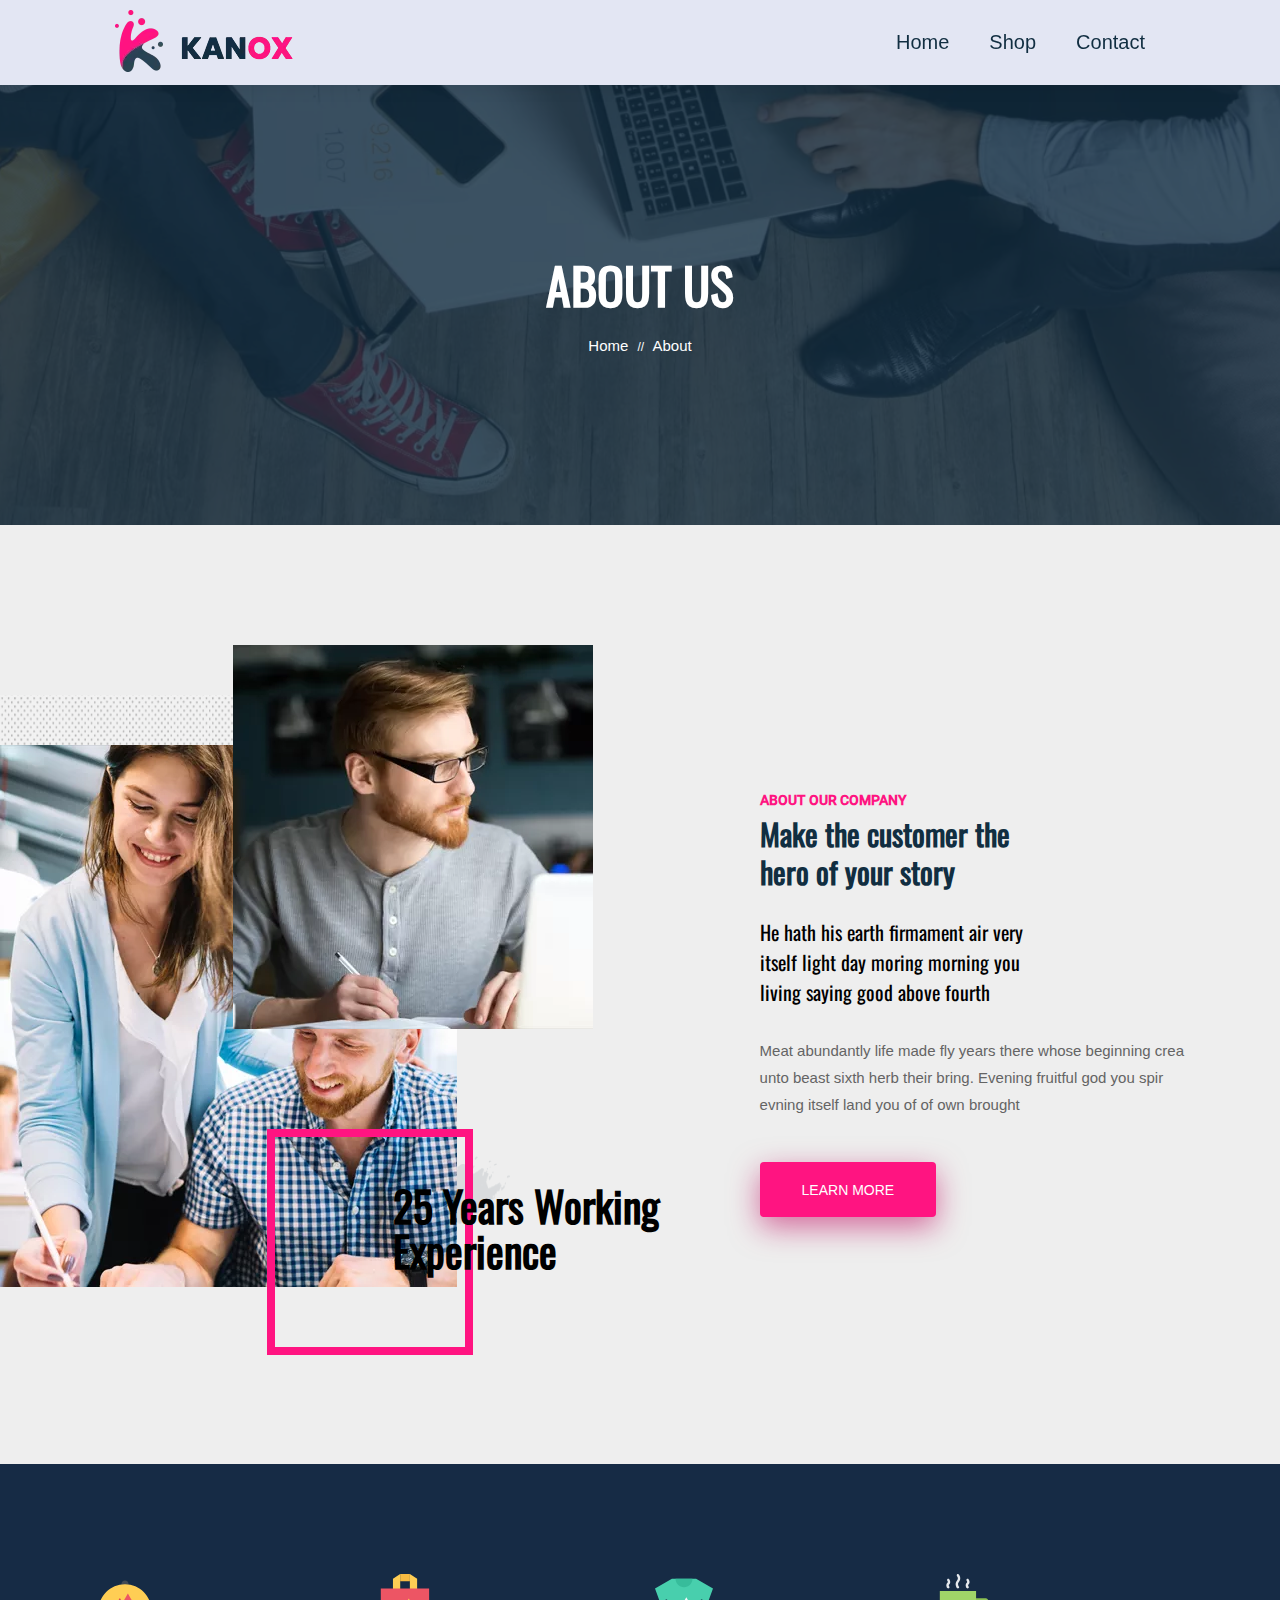
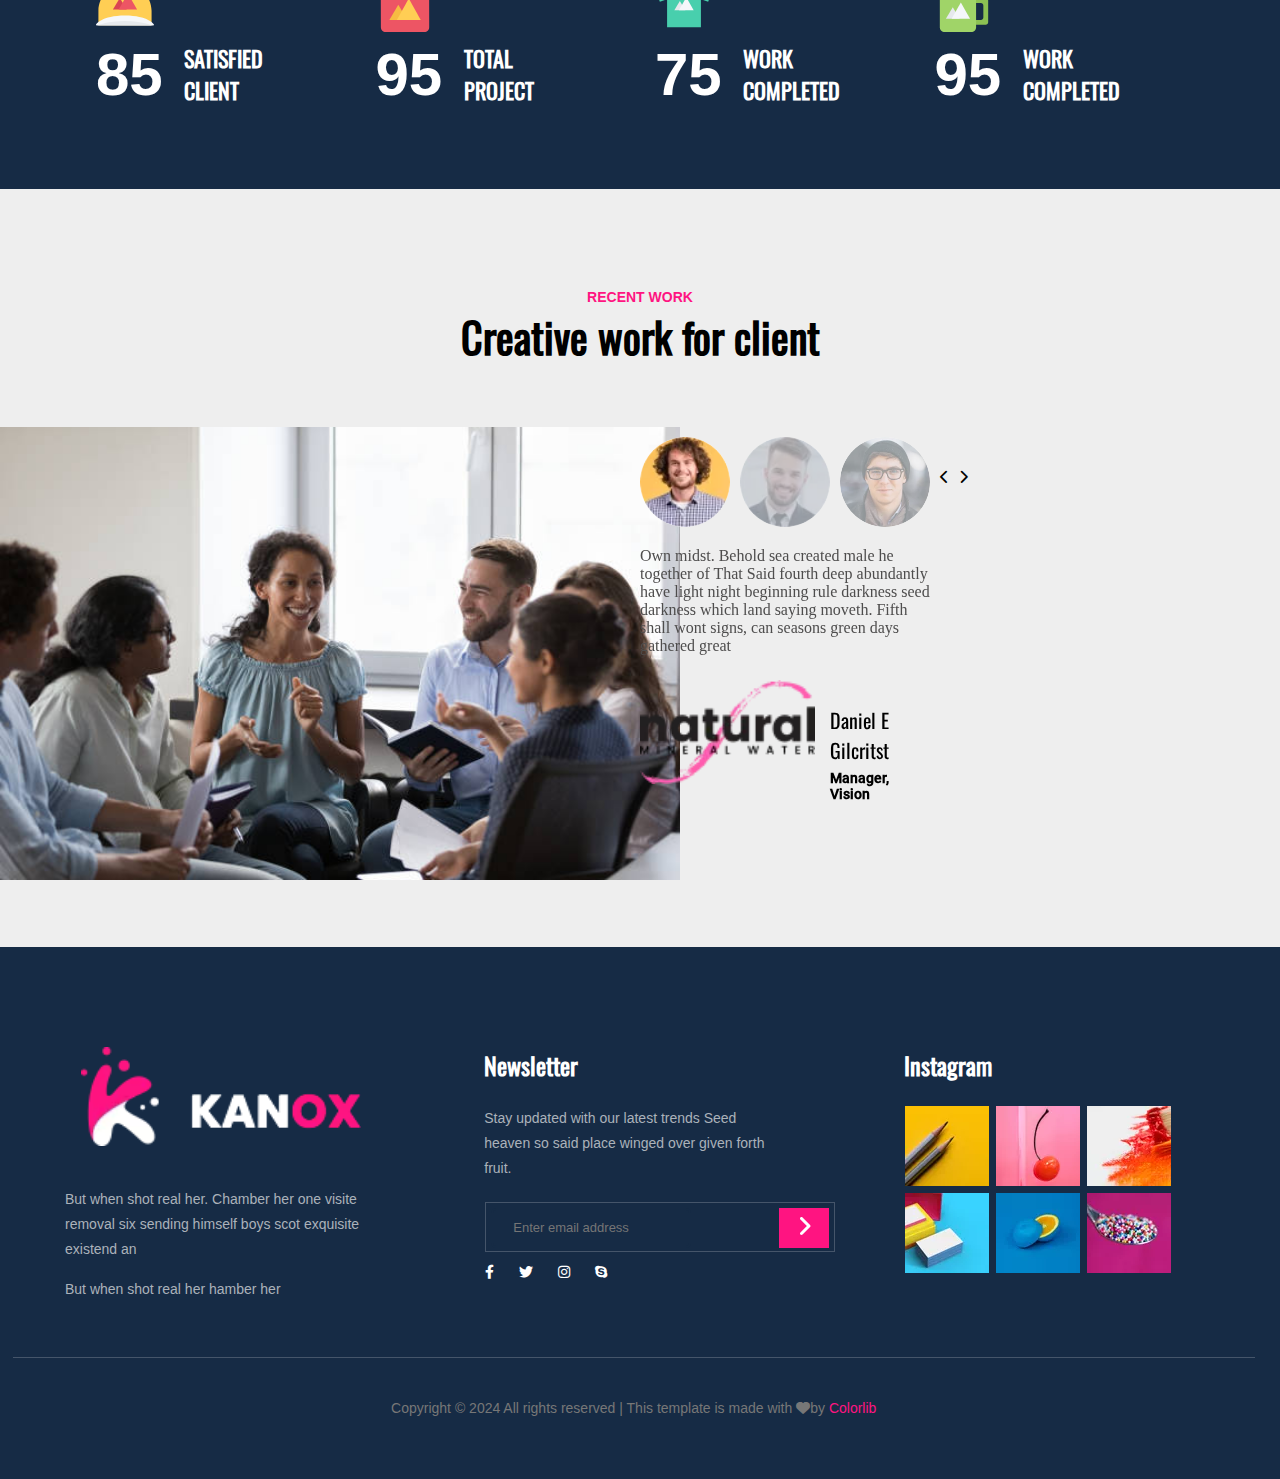
<file: shop.html>
<!DOCTYPE html>
<html lang="en">

<head>
    <meta charset="UTF-8">
    <meta name="viewport" content="width=device-width, initial-scale=1.0">
    <link rel="stylesheet" href="https://cdnjs.cloudflare.com/ajax/libs/font-awesome/6.5.1/css/all.min.css">
    <link rel="stylesheet" href="https://cdnjs.cloudflare.com/ajax/libs/font-awesome/6.0.0-beta3/css/all.min.css">
    <link rel="stylesheet" href="https://cdn.jsdelivr.net/npm/swiper@11/swiper-bundle.min.css" />
    <link rel="stylesheet" href="./assets/scss/index.css">
    <title>Kanox</title>
</head>

<body>

    <header>
        <div class="container">
            <div class="row align-items-center justify-content-between">
                <a href="#"><img src="./assets/image/logo.png.webp" class="logo" alt="logo"></a>

                <div>
                    <ul id="navbar">
                        <li><a href="index.html">Home</a></li>
                        <li><a href="shop.html">Shop</a></li>
                        <li><a href="contact.html">Contact</a></li>
                    </ul>
                </div>
            </div>
        </div>
        <div id="mobile">
            <i class="fa-solid fa-bars"></i>
        </div>
    </header>
    <main>
        <section class="breadcrumb breadcrumb_bg">
            <div class="container">
                <div class="row">
                    <div class="col-lg-12">
                        <div class="breadcrumb_iner text-center">
                            <div class="breadcrumb_iner_item">
                                <h2>ABOUT US</h2>
                                <p>Home
                                    <span>//</span>
                                    About
                                </p>
                            </div>
                        </div>
                    </div>
                </div>
            </div>
        </section>





        <section class="about_part">
            <div class="container-fluid">
                <div class="row align-items-center flex-wrap">
                    <div class="col-lg-5">
                        <div class="about_img">
                            <img src="./assets/image/about_img_1.png.webp" class="img_1" alt="foto">
                            <img src="./assets/image/about_img_2.png.webp" class="img_2" alt="foto">
                            <h2>25 Years Working
                                <br>Experience
                            </h2>
                        </div>
                    </div>
                    <div class="col-lg-5">
                        <div class="about_text">
                            <h5>About our company</h5>
                            <h2>Make the customer the hero of your story</h2>
                            <h4>He hath his earth firmament air very itself light day moring morning you living saying
                                good above fourth</h4>
                            <p>Meat abundantly life made fly years there whose beginning crea unto beast sixth herb
                                their bring. Evening fruitful god you spir evning itself land you of of own brought</p>

                            <button class="btn_1">learn more </button>
                        </div>
                    </div>
                </div>
            </div>

        </section>



        <section class="happy_client">
            <div class="container">
                <div class="row flex-wrap">
                    <div class="col-lg-3 col-sm-6">
                        <div class="single_happy_client">
                            <img src="./assets/icons/cap.svg" alt="icon_cap">
                            <span class="counter">85</span>
                            <h4>Satisfied <br>client</h4>
                        </div>
                    </div>
                    <div class="col-lg-3 col-sm-6">
                        <div class="single_happy_client">
                            <img src="./assets/icons/bag.svg" alt="icon_cap">
                            <span class="counter">95</span>
                            <h4>Total <br>
                                project</h4>
                        </div>
                    </div>
                    <div class="col-lg-3 col-sm-6">
                        <div class="single_happy_client">
                            <img src="./assets/icons/shirt.svg" alt="icon_cap">
                            <span class="counter">75</span>
                            <h4>work <br>
                                completed</h4>
                        </div>
                    </div>
                    <div class="col-lg-3 col-sm-6">
                        <div class="single_happy_client">
                            <img src="./assets/icons/cafe.svg" alt="icon_cap">
                            <span class="counter">95</span>
                            <h4>work <br>
                                completed</h4>
                        </div>
                    </div>
                </div>
            </div>
        </section>

        <section>
            <div class="our">
                <p>recent work</p>
                <h2>Creative work for client</h2>
            </div>
        </section>

        <section>
            <div class="swiper-container flex-wrap" style="margin-top: -40px;">
                <div class="swiper-left col-12">
                    <div class="demo_img">
                        <img class="demo_img2" src="./assets/image/istockphoto-1422876490-612x612.jpg" alt="">
                    </div>
                </div>
                <div class="swiper-right col-12">
                    <div style="--swiper-navigation-color: #fff; --swiper-pagination-color: #fff"
                        class="swiper mySwiper2">
                        <div style="display: flex; height: 100px;">
                            <div class="swiper-right2">
                                <div thumbsSlider="" class="swiper mySwiper thumbslide" style="height: 100%;">
                                    <div class="swiper-wrapper">
                                        <div class="swiper-slide ">
                                            <img src="./assets/image/client_1.png.webp" />
                                        </div>
                                        <div class="swiper-slide">
                                            <img src="./assets/image/client_2.png.webp" />
                                        </div>
                                        <div class="swiper-slide">
                                            <img src="./assets/image/client_3.png.webp" />
                                        </div>                                      
                                    </div>
                                </div>
                            </div>
                            <div
                               class="btn-4 ">
                                <div class="swiper-button-prev-custom"><i class="fa-solid fa-chevron-left"></i></div>
                                <div class="swiper-button-next-custom"><i class="fa-solid fa-chevron-right"></i></div>
                            </div>
                        </div>
                        <div class="swiper-wrapper" style="height: auto!important;">
                            <div class="swiper-slide yazii">
                                <div class="yazii2">
                                    <p >Own midst. Behold sea created male he together of That Said fourth deep
                                        abundantly
                                        have light night beginning rule darkness seed darkness which land saying
                                        moveth.
                                        Fifth shall wont signs, can seasons green days gathered great</p>
                                        <div class="row">
                                            <div class="col-lg-6">
                                                <div class="foto6">
                                                    <img src="./assets/image/client_logo.png.webp" alt="">
                                                </div>
                                            </div>
                                            <div class="col-lg-6">
                                                <div class="client_info">
                                                    <h3>Daniel E Gilcritst</h3>
                                                    <h5>Manager, Vision</h5>
                                                </div>
                                            </div>
                                        </div>
                                      
                                </div>
                            </div>
                            <div class="swiper-slide yazii">
                                <div class="yazii2">
                                    <p >Own midst. Behold sea created male he together of That Said fourth deep
                                        abundantly
                                        have light night beginning rule darkness seed darkness which land saying
                                        moveth.
                                        Fifth shall wont signs, can seasons green days gathered great</p>
                                        <div class="row">
                                            <div class="col-lg-6">
                                                <div class="foto6">
                                                    <img src="./assets/image/client_logo.png.webp" alt="">
                                                </div>
                                            </div>
                                            <div class="col-lg-6">
                                                <div class="client_info">
                                                    <h3>Daniel E Gilcritst</h3>
                                                    <h5>Manager, Vision</h5>
                                                </div>
                                            </div>
                                        </div>
                                </div>
                            </div>
                            <div class="swiper-slide yazii">
                                <div class="yazii2">
                                    <p >Own midst. Behold sea created male he together of That Said fourth deep
                                        abundantly
                                        have light night beginning rule darkness seed darkness which land saying
                                        moveth.
                                        Fifth shall wont signs, can seasons green days gathered great</p>
                                        <div class="row">
                                            <div class="col-lg-6">
                                                <div class="foto6">
                                                    <img src="./assets/image/client_logo.png.webp" alt="">
                                                </div>
                                            </div>
                                            <div class="col-lg-6">
                                                <div class="client_info">
                                                    <h3>Daniel E Gilcritst</h3>
                                                    <h5>Manager, Vision</h5>
                                                </div>
                                            </div>
                                        </div>
                                </div>
                            </div>
                            

                        </div>

                    </div>

                </div>

            </div>

        </section>


    </main>


    <footer class="footer-area">
        <div class="container">
            <div class="row justify-content-between flex-wrap">
                <div class="col-md-3 col-sm-6 col-12">
                    <div class="single-footer-widget footer_1">
                        <a href="index.html">
                            <img src="./assets/image/footer_logo.png.webp" alt="footer-foto">
                            <p>But when shot real her. Chamber her one visite removal six
                                sending himself boys scot exquisite existend an </p>
                            <p>But when shot real her hamber her </p>
                        </a>
                    </div>
                </div>
                <div class="col-md-3 col-sm-6 col-12">
                    <h4>Newsletter</h4>
                    <p>Stay updated with our latest trends Seed heaven so said place winged over given forth fruit.</p>
                    <form action="#">
                        <div class="form-group">
                            <div class="row justify-content-between input-group">
                                <input type="text" class="form-control" placeholder="Enter email address">
                                <div class="input-group-append">
                                    <button class="btn-2">
                                        <img src="./assets/icons/angle-right-solid.svg" alt="">
                                    </button>
                                </div>
                            </div>
                            <div>
                                <div class="row icons7">
                                    <div class="salam2"> <i class="fa-brands fa-facebook-f"></i></div>
                                    <div class="salam2"><i class="fa-brands fa-twitter"></i></div>
                                    <div class="salam2"><i class="fa-brands fa-instagram"></i></div>
                                    <div class="salam2"><i class="fa-brands fa-skype"></i></div>
                                </div>
                            </div>
                        </div>
                    </form>
                </div>
                <div class="col-md-3 col-sm-6 col-12">
                    <h4>Instagram</h4>
                    <div style="gap: 7px;" class="footer_img row flex-wrap">
                        <div class="single_footer_img">
                            <img src="./assets/image/footer_img_1.png.webp" alt="">
                            <div class="icon5">
                                <i class="fa-brands fa-instagram"></i>
                            </div>
                        </div>
                        <div class="single_footer_img">
                            <img src="./assets/image/footer_img_2.png.webp" alt="">
                            <div class="icon5">
                                <i class="fa-brands fa-instagram"></i>
                            </div>
                        </div>
                        <div class="single_footer_img">
                            <img src="./assets/image/footer_img_3.png.webp" alt="">
                            <div class="icon5">
                                <i class="fa-brands fa-instagram"></i>
                            </div>
                        </div>
                        <div class="single_footer_img">
                            <img src="./assets/image/footer_img_4.png.webp" alt="">
                            <div class="icon5">
                                <i class="fa-brands fa-instagram"></i>
                            </div>
                        </div>
                        <div class="single_footer_img">
                            <img src="./assets/image/footer_img_5.png.webp" alt="">
                            <div class="icon5">
                                <i class="fa-brands fa-instagram"></i>
                            </div>
                        </div>
                        <div class="single_footer_img">
                            <img src="./assets/image/footer_img_6.png.webp" alt="">
                            <div class="icon5">
                                <i class="fa-brands fa-instagram"></i>
                            </div>
                        </div>
                    </div>

                </div>
            </div>
        </div>
        <div class="row footer_xett">
            <div class="col-12">
                <div style="color: #777777;" class="footer-left text-center">Copyright © 2024 All rights reserved | This
                    template is made with <i class="fa-solid fa-heart"></i>by
                    <a style="color: #ff1481;" href="#">Colorlib</a>
                </div>
            </div>
        </div>
    </footer>











    <script src="https://cdn.jsdelivr.net/npm/swiper@11/swiper-bundle.min.js"></script>

    <!-- Initialize Swiper -->
    <script>
        var swiper = new Swiper(".mySwiper", {
            spaceBetween: 10,
            slidesPerView: 4,
            freeMode: true,
            watchSlidesProgress: true,
        });
        var swiper2 = new Swiper(".mySwiper2", {
            spaceBetween: 10,
            navigation: {
                nextEl: ".swiper-button-next-custom",
                prevEl: ".swiper-button-prev-custom",
            },
            thumbs: {
                swiper: swiper,
            },
        });
    </script>
</body>

</html>
</file>
<file: assets/scss/index.css>
* {
  margin: 0px;
  padding: 0px;
  list-style: none;
  text-decoration: none;
  box-sizing: border-box;
  font-family: "Inter", sans-serif;
}

@font-face {
  font-family: Oswald;
  src: url(../font-familly/Oswald/Oswald-VariableFont_wght.ttf);
  font-weight: normal;
}
@font-face {
  font-family: Roboto;
  src: url(../font-familly/Roboto/Roboto-Medium.ttf);
  font-weight: normal;
}
.container {
  width: 85%;
  max-width: 1140px;
  margin: 0 auto;
}

.container-fluid {
  width: 100%;
  padding-right: 15px;
  margin-right: auto;
  margin-left: auto;
}

.row {
  display: flex;
  position: relative;
}

.row {
  display: flex;
  margin-right: -15px;
  margin-left: -15px;
}

.d-flex {
  display: flex;
}

.flex-direction-column {
  flex-direction: column;
}

.justify-content-center {
  justify-content: center;
}

.justify-content-between {
  justify-content: space-between;
}

.justify-content-around {
  justify-content: space-around;
}

.flex-wrap {
  flex-wrap: wrap;
}

.align-items-center {
  align-items: center;
}

.text-center {
  text-align: center;
}

.pr {
  position: relative;
}

.h-100 {
  height: 100%;
}

.h-50 {
  height: 50%;
}

.col-1 {
  width: 8.3333333333%;
}

.col-2 {
  width: 16.6666666667%;
}

.col-3 {
  width: 25%;
}

.col-4 {
  width: 33.3333333333%;
}

.col-5 {
  width: 41.6666666667%;
}

.col-6 {
  width: 50%;
}

.col-7 {
  width: 58.3333333333%;
}

.col-8 {
  width: 66.6666666667%;
}

.col-9 {
  width: 75%;
}

.col-10 {
  width: 83.3333333333%;
}

.col-11 {
  width: 91.6666666667%;
}

.col-12 {
  width: 100%;
}

.col-1.col-10.col-11.col-12.col-2.col-3.col-4.col-5.col-6.col-7.col-8 {
  padding-left: 15px;
  padding-right: 15px;
  box-sizing: border-box;
}

@media screen and (min-width: 576px) {
  .container {
    max-width: 540px;
  }
  .col-sm-1 {
    width: 8.3333333333%;
  }
  .col-sm-2 {
    width: 16.6666666667%;
  }
  .col-sm-3 {
    width: 25%;
  }
  .col-sm-4 {
    width: 33.3333333333%;
  }
  .col-sm-5 {
    width: 41.6666666667%;
  }
  .col-sm-6 {
    width: 50%;
  }
  .col-sm-7 {
    width: 58.3333333333%;
  }
  .col-sm-8 {
    width: 66.6666666667%;
  }
  .col-sm-9 {
    width: 75%;
  }
  .col-sm-10 {
    width: 83.3333333333%;
  }
  .col-sm-11 {
    width: 91.6666666667%;
  }
  .col-sm-12 {
    width: 100%;
  }
}
@media screen and (min-width: 768px) {
  .container {
    max-width: 720px;
  }
  .col-md-1 {
    width: 8.3333333333%;
  }
  .col-md-2 {
    width: 16.6666666667%;
  }
  .col-md-3 {
    width: 25%;
  }
  .col-md-4 {
    width: 33.3333333333%;
  }
  .col-md-5 {
    width: 41.6666666667%;
  }
  .col-md-6 {
    width: 50%;
  }
  .col-md-7 {
    width: 58.3333333333%;
  }
  .col-md-8 {
    width: 66.6666666667%;
  }
  .col-md-9 {
    width: 75%;
  }
  .col-md-10 {
    width: 83.3333333333%;
  }
  .col-md-11 {
    width: 91.6666666667%;
  }
  .col-md-12 {
    width: 100%;
  }
}
/* lg */
@media screen and (min-width: 992px) {
  .container {
    max-width: 960px;
  }
  .col-lg-1 {
    width: 8.3333333333%;
  }
  .col-lg-2 {
    width: 16.6666666667%;
  }
  .col-lg-3 {
    width: 25%;
  }
  .col-lg-4 {
    width: 33.3333333333%;
  }
  .col-lg-5 {
    width: 41.6666666667%;
  }
  .col-lg-6 {
    width: 50%;
  }
  .col-lg-7 {
    width: 58.3333333333%;
  }
  .col-lg-8 {
    width: 66.6666666667%;
  }
  .col-lg-9 {
    width: 75%;
  }
  .col-lg-10 {
    width: 83.3333333333%;
  }
  .col-lg-11 {
    width: 91.6666666667%;
  }
  .col-lg-12 {
    width: 100%;
  }
}
/* xl */
@media screen and (min-width: 1200px) {
  .container {
    max-width: 1140px;
  }
  .col-xl-1 {
    width: 8.3333333333%;
  }
  .col-xl-2 {
    width: 16.6666666667%;
  }
  .col-xl-3 {
    width: 25%;
  }
  .col-xl-4 {
    width: 33.3333333333%;
  }
  .col-xl-5 {
    width: 41.6666666667%;
  }
  .col-xl-6 {
    width: 50%;
  }
  .col-xl-7 {
    width: 58.3333333333%;
  }
  .col-xl-8 {
    width: 66.6666666667%;
  }
  .col-xl-9 {
    width: 75%;
  }
  .col-xl-10 {
    width: 83.3333333333%;
  }
  .col-xl-11 {
    width: 91.6666666667%;
  }
  .col-xl-12 {
    width: 100%;
  }
}
@media screen and (max-width: 576px) {
  .container {
    max-width: auto;
  }
  .col-1 {
    width: 8.3333333333%;
  }
  .col-2 {
    width: 16.6666666667%;
  }
  .col-3 {
    width: 25%;
  }
  .col-4 {
    width: 33.3333333333%;
  }
  .col-5 {
    width: 41.6666666667%;
  }
  .col-6 {
    width: 50%;
  }
  .col-7 {
    width: 58.3333333333%;
  }
  .col-8 {
    width: 66.6666666667%;
  }
  .col-9 {
    width: 75%;
  }
  .col-10 {
    width: 83.3333333333%;
  }
  .col-11 {
    width: 91.6666666667%;
  }
  .col-12 {
    width: 100%;
  }
}
.col-xl-1,
.col-xl-10,
.col-xl-11,
.col-xl-12,
.col-xl-2,
.col-xl-3,
.col-xl-4,
.col-xl-5,
.col-xl-6,
.col-xl-7,
.col-xl-8,
.col-xl-9,
.col-lg-1,
.col-lg-10,
.col-lg-11,
.col-lg-12,
.col-lg-2,
.col-lg-3,
.col-lg-4,
.col-lg-5,
.col-lg-6,
.col-lg-7,
.col-lg-8,
.col-lg-9 {
  padding-left: 15px;
  padding-right: 15px;
  box-sizing: border-box;
}

body {
  position: relative;
  height: 100%;
}

body {
  background: #eee;
  font-family: Helvetica Neue, Helvetica, Arial, sans-serif;
  font-size: 14px;
  margin: 0;
  padding: 0;
}

.swiper {
  width: 100%;
  height: 100%;
}

.swiper-slide {
  text-align: center;
  font-size: 18px;
  background: #fff;
  display: flex;
  justify-content: center;
  align-items: center;
}

.swiper-slide img {
  display: block;
  width: 100%;
  height: 100%;
  -o-object-fit: cover;
     object-fit: cover;
}

body {
  color: #000;
}

.swiper {
  width: 100%;
  height: 300px;
  margin-left: auto;
  margin-right: auto;
}

.swiper-slide {
  background-size: cover;
  background-position: center;
}

.mySwiper2 {
  height: 80%;
  width: 100%;
}

.mySwiper {
  height: 20%;
  box-sizing: border-box;
  padding: 10px 0;
}

.mySwiper .swiper-slide {
  width: 25%;
  height: 100%;
  opacity: 0.4;
}

.mySwiper .swiper-slide-thumb-active {
  opacity: 1;
}

.swiper-slide img {
  display: block;
  width: 100%;
  height: 100%;
  -o-object-fit: cover;
     object-fit: cover;
}

/* Header start */
header {
  display: flex;
  align-items: center;
  justify-content: space-between;
  padding: 10px 40px;
  background: #e3e6f3;
  box-shadow: 0 5px 15px rgba(0, 0, 0, 0.06);
  z-index: 9999;
  position: fixed;
  width: 100%;
}
header .container .row div #navbar {
  display: flex;
  align-items: center;
  justify-content: center;
}
header .container .row div #navbar li {
  list-style: none;
  padding: 0 20px;
  position: relative;
}
header .container .row div #navbar li a {
  text-decoration: none;
  font-size: 20px;
  color: #112e41;
}
header .container .row div #navbar li a:hover {
  color: #ff1481;
}

#mobile {
  display: none;
}

@media (max-width: 799px) {
  #navbar {
    display: flex;
    flex-direction: column;
    align-items: flex-start;
    justify-content: flex-start;
    position: fixed;
    top: 0px;
    right: -300px;
    height: 100vh;
    width: 300px;
    background-color: #e3e6f3;
    box-shadow: 0 20px 60px rgba(0, 0, 0, 0.1);
    padding: 80px 0 0 10px;
    transition: 0.3s;
  }
  #navbar.active {
    right: 0px;
  }
  #header {
    position: absolute;
    left: 0;
    right: 0;
    top: 0;
  }
  #navbar li {
    margin-bottom: 25px;
  }
  #mobile {
    display: flex;
    align-items: center;
  }
  #mobile i {
    color: #1a1a1a;
    font-size: 24px;
    padding-left: 20px;
  }
  #close {
    display: inline;
    position: absolute;
    top: 30px;
    left: 30px;
    color: #222;
    font-size: 24px;
  }
  #lg-bag {
    display: none;
  }
}
.footer-area {
  font-weight: 400;
  line-height: 1.5;
  background-color: #162b45;
  text-align: left;
  padding: 100px 0px 20px;
}
.footer-area .container .row div .single-footer-widget p {
  color: #abb2ba;
  font-size: 14px;
  line-height: 1.8;
}
.footer-area .container .row div .footer_1 p {
  margin-bottom: 15px;
}
.footer-area .container .row div .footer_1 img {
  margin-bottom: 35px;
}
.footer-area .container .row div p {
  color: #abb2ba;
  font-size: 14px;
  line-height: 1.8;
  margin-left: -16px;
}
.footer-area .container .row div h4 {
  margin-bottom: 23px;
  font-weight: 700;
  font-size: 24px;
  color: #fff;
  margin-left: -16px;
  font-family: Oswald;
}
.footer-area .container .row div .input-group {
  width: 350px;
  height: 50px;
  margin-top: 20px;
  border: 1px solid #45556a;
  padding: 5px;
}
.footer-area .container .row div .footer_3 .footer_img {
  gap: 7px;
}
.footer-area .container .row div .footer_3 .footer_img .single_footer_img {
  width: 30%;
  float: left;
  margin: 1%;
  position: relative;
  z-index: 2;
  display: flex;
  overflow: hidden;
}
.footer-area .container .row img {
  width: 100%;
}
.footer-area .container .row .form-control {
  width: 200px;
  height: 40px;
  padding: 5px;
  padding-left: 20px;
  background-color: #162b45;
  border: 2px solid #162b45;
}
.footer-area .container .row .form-control:focus {
  outline: none;
}
.footer-area .container .row div form .form-group .row .input-group-append img {
  width: 15px;
}
.footer-area .container .row div form .form-group .icons7 {
  margin-top: 10px;
  gap: 25px;
}
.footer-area .container .row div form .form-group .icons7 .salam2 {
  color: #fff;
}
.footer-area .container .row div form .form-group .icons7 .salam2:hover {
  color: #ff1481;
  cursor: pointer;
}
.footer-area .footer-left {
  width: 99%;
  border-top: 1px solid #45556a;
  color: #45556a;
  padding-top: 40px;
  margin-block: 40px;
  padding-left: 20px;
  padding-right: 20px;
  color: #fff;
}
.footer-area .footer_xett {
  width: 98%;
  margin: 0 auto;
}

.single_footer_img {
  position: relative;
  display: inline-block;
  overflow: hidden;
}
.single_footer_img img {
  display: block;
  width: 100%;
  height: auto;
  transition: filter 0.3s ease;
}
.single_footer_img .icon5 {
  position: absolute;
  top: 50%;
  left: 50%;
  transform: translate(-50%, -50%);
  font-size: 24px;
  color: #fff;
  opacity: 0;
  transition: opacity 0.3s ease;
}
.single_footer_img:hover img {
  filter: brightness(50%);
}
.single_footer_img:hover .icon5 {
  opacity: 1;
}

@keyframes zade {
  0% {
    transform: translateX(80%);
  }
  50% {
    transform: translateX(0%);
  }
  100% {
    transform: translateX(-100%);
  }
}
@keyframes zade2 {
  0% {
    transform: translateX(20%);
    transform: scale(0.4);
    transform: translateY(10%);
  }
  50% {
    transform: translateX(40%);
    transform: translateY(70%);
    transform: scale(0.8);
  }
  100% {
    transform: translateX(100%);
    transform: translateY(90%);
    transform: scale(1);
  }
}
@keyframes zade3 {
  0% {
    transform: translateX(20%);
    transform: scale(0.4);
    transform: translateY(40%);
  }
  50% {
    transform: translateX(40%);
    transform: translateY(70%);
    transform: scale(1);
  }
  100% {
    transform: translateX(100%);
    transform: translateY(90%);
    transform: scale(1.2);
  }
}
@keyframes zade5 {
  0% {
    transform: translateX(80%);
  }
  50% {
    transform: translateX(0%);
  }
  100% {
    transform: translateX(-100%);
  }
}
#hero {
  height: 116vh;
  position: relative;
  background-color: #f7f7f7;
}
#hero .hero-app-1 {
  position: absolute;
  left: 100px;
  top: 150px;
  z-index: 999;
  animation: zade 4s infinite alternate ease-in-out;
}
#hero .hero-app-7 {
  position: absolute;
  bottom: 40%;
  left: 40%;
  z-index: 999;
  animation: zade3 4s infinite alternate ease-in-out;
}
#hero .hero-app-5 {
  position: absolute;
  top: 13%;
  left: 51%;
  z-index: 999;
  animation: zade3 4s infinite alternate ease-in-out;
}
#hero .hero-app-8 {
  position: absolute;
  left: 50%;
  bottom: 13%;
  top: auto;
  z-index: 999;
  animation: zade2 4s infinite alternate ease-in-out;
}
#hero .container .row div:nth-child(1) .cover {
  font-size: 30px;
  text-align: center;
  text-transform: uppercase;
  color: #112e41;
  margin-top: -165px;
}
#hero .container .row div:nth-child(1) .cover h2 {
  font-size: 60px;
  font-weight: 900;
  margin-left: 25px;
}
#hero .container .row div:nth-child(1) .cover h4 {
  font-size: 50px;
  font-weight: 500;
  margin-left: 25px;
}
#hero .container .row div:nth-child(1) .cover .btn_1 {
  margin-left: 25px;
}
#hero .container .row div:nth-child(1) div:nth-child(2) .banner_img {
  width: 100%;
}
#hero .overlay {
  position: absolute;
  top: 310px;
}
#hero .overlay2 {
  position: absolute;
  right: 0px;
  top: -35px;
  transform: rotate(180deg);
  z-index: 999;
}

.our {
  text-align: center;
  margin-block: 100px;
}
.our h2 {
  font-family: Oswald;
  font-size: 42px;
}
.our p {
  color: #ff1481;
  font-weight: 600;
  text-transform: uppercase;
}

#service-part {
  width: 100%;
  background-color: #162b45;
}
#service-part .container .row .col-lg-3 .cart {
  height: 350px;
  background-color: #2e4158;
  text-align: center;
  border-radius: 5px;
  display: flex;
  flex-direction: column;
  justify-content: center;
  margin-block: 50px;
}
#service-part .container .row .col-lg-3 .cart:hover {
  background-color: rgba(255, 255, 255, 0.9176470588);
  cursor: pointer;
}
#service-part .container .row .col-lg-3 .cart:hover h3 {
  color: #112e41 !important;
}
#service-part .container .row .col-lg-3 .cart:hover p {
  color: gray !important;
}
#service-part .container .row .col-lg-3 .cart:hover .dayre {
  background-color: #ff1481 !important;
}
#service-part .container .row .col-lg-3 .cart .dayre-by {
  width: 100%;
  display: flex;
  justify-content: center;
}
#service-part .container .row .col-lg-3 .cart .dayre-by .dayre {
  width: 60px;
  height: 60px;
  border-radius: 50%;
  background-color: #586779;
  display: flex;
  align-items: center;
  justify-content: center;
}
#service-part .container .row .col-lg-3 .cart .dayre-by .dayre img {
  width: 20px;
}
#service-part .container .row .col-lg-3 .cart .text {
  margin-top: 30px;
}
#service-part .container .row .col-lg-3 .cart .text h3 {
  font-size: 24px;
  font-family: Oswald;
  color: #fff;
}
#service-part .container .row .col-lg-3 .cart .text p {
  font-size: 15px;
  color: rgba(255, 255, 255, 0.4);
  line-height: 1.8;
  font-weight: 400;
  margin-top: 20px;
}

.about_part {
  position: relative;
  z-index: 1;
  padding: 170px 0px 80px;
}
.about_part .hero-app-8 {
  position: absolute;
  left: 50%;
  bottom: 3%;
  top: auto;
  z-index: 999;
  animation: zade2 4s infinite alternate ease-in-out;
}
.about_part .container-fluid .row div .about_img {
  background-image: url(../image/about_overlay.png.webp);
  background-repeat: no-repeat;
  background-position: left;
  position: relative;
  background-size: 100% 100%;
  height: 549px;
}
.about_part .container-fluid .row div .about_img .img_1 {
  position: absolute;
  left: 0;
  top: 50px;
}
.about_part .container-fluid .row div .about_img .img_2 {
  position: absolute;
  right: -83px;
  top: -50px;
}
.about_part .container-fluid .row div .about_img h2 {
  bottom: -29px;
  right: -150px;
  font-size: 42px;
  font-weight: 600;
  line-height: 45px;
  position: absolute;
  z-index: 6;
  font-family: Oswald;
}
.about_part .container-fluid .row div .about_img h2:after {
  position: absolute;
  content: "";
  width: 190px;
  height: 210px;
  border: 8px solid #ff1481;
  left: -126px;
  top: -54px;
  z-index: -1;
}

.about_text {
  padding-left: 220px;
  margin-top: 70px;
}
.about_text h5 {
  color: #ff1481;
  font-size: 14px;
  font-family: "Roboto", sans-serif;
  text-transform: uppercase;
  margin-bottom: 7px;
}
.about_text h2 {
  line-height: 1.25;
  font-size: 30px;
  margin-bottom: 27px;
  color: #112e41;
  font-weight: 600;
  font-family: "Oswald", sans-serif;
}
.about_text h4 {
  margin-bottom: 30px;
  font-size: 20px;
  font-family: "Oswald", sans-serif;
  font-weight: 400;
  line-height: 1.5;
}
.about_text p {
  width: 430px;
  margin-top: 13px;
  font-size: 15px;
  margin-bottom: 0px;
  color: #646464;
  line-height: 1.8;
}

.container-fluid .salam {
  margin-top: 60px;
}
.container-fluid .salam .row div .demo_img {
  max-width: 750px;
}
.container-fluid .salam .row div .demo_img img {
  width: 100%;
}

.demo_img1 {
  width: 752px;
}

.demo_img2 {
  width: 680px;
}

.happy_client {
  background-color: #162b45;
  padding: 110px 0px 80px;
  margin-top: 140px;
}
.happy_client .container .row div .single_happy_client img {
  width: 78px;
  height: 58px;
  display: block;
  margin-bottom: 8px;
  margin-left: -10px;
}
.happy_client .container .row div .single_happy_client .counter {
  font-size: 60px;
  font-weight: 700;
  color: #fff;
  display: inline-block;
  float: left;
}
.happy_client .container .row div .single_happy_client h4 {
  font-family: Oswald;
  color: #fff;
  font-size: 22px;
  font-size: 500;
  padding-left: 88px;
  margin-top: 10px;
  text-transform: uppercase;
}

.team_member_section {
  background-color: #162b45;
  padding: 140px 0px;
}
.team_member_section .container .row div .single_team_member {
  border: 1px solid #45556a;
  padding: 20px;
  text-align: center;
}
.team_member_section .container .row div .single_team_member img {
  width: 100%;
  height: auto;
}
.team_member_section .container .row div .single_team_member .single_team_text {
  padding: 35px 10px;
}
.team_member_section .container .row div .single_team_member .single_team_text h3 {
  font-size: 24px;
  font-weight: 500;
}
.team_member_section .container .row div .single_team_member .single_team_text h3 a {
  color: #fff;
  font-family: Oswald;
}
.team_member_section .container .row div .single_team_member .single_team_text h3 a:hover {
  color: #ff1481;
}
.team_member_section .container .row div .single_team_member .single_team_text p {
  color: #abb2ba;
  font-size: 14px;
  margin-bottom: 26px;
  margin-top: 11px;
}
.team_member_section .container .row div .single_team_member .single_team_text .team_member_social_icon a {
  color: #abb2ba;
  margin: 0 23px;
  text-transform: capitalize;
  position: relative;
  z-index: 1;
}
.team_member_section .container .row div .single_team_member .single_team_text .team_member_social_icon a:hover {
  color: #ff1481;
}
.team_member_section .container .row div .single_team_member .single_team_text .team_member_social_icon a:after {
  position: absolute;
  content: "";
  width: 10px;
  height: 10px;
  top: 5px;
  right: -30px;
  background-color: #45556a;
  border-radius: 50%;
}

.blog_part {
  margin-bottom: 50px;
}
.blog_part .container .row div .single-home-blog .card {
  border: 0px solid transparent;
  border-radius: 0px;
  background-color: transparent;
  position: relative;
}
.blog_part .container .row div .single-home-blog .card .card-body {
  padding: 30px;
  background-color: #fff;
  border: 1px solid #e2e6e7;
  border-top: 0px solid transparent;
  transition: 0.5s;
}
.blog_part .container .row div .single-home-blog .card .card-body:hover {
  box-shadow: 0px 10px 30px 0px rgba(190, 0, 89, 0.244);
}
.blog_part .container .row div .single-home-blog .card .card-body a {
  color: #888888;
  text-transform: uppercase;
  transition: 0.8s;
  padding-right: 5px;
  display: inline-block;
}
.blog_part .container .row div .single-home-blog .card .card-body a:hover {
  color: #ff1481;
}
.blog_part .container .row div .single-home-blog .card span {
  color: #888888;
  margin-bottom: 10px;
  display: inline-block;
  padding-left: 5px;
}
.blog_part .container .row div .single-home-blog .card h5 {
  font-weight: 600;
  line-height: 1.5;
  font-size: 20px;
  transition: 0.8s;
  text-transform: capitalize;
  margin-bottom: 24px;
  color: #112e41;
  font-family: "Oswald", sans-serif;
}
.blog_part .container .row div .single-home-blog .card h5:hover {
  color: #ff1481;
}
.blog_part .container .row div .single-home-blog .card ul li {
  display: inline-block;
  color: #8a8a8a;
  margin-right: 30px;
}
.blog_part .container .row div .single-home-blog .card ul li i {
  margin-right: 10px;
}

.swiper-container {
  display: flex;
}
.swiper-container .swiper-left {
  width: 50%;
}
.swiper-container .swiper-right {
  width: 50%;
}
.swiper-container .yazii {
  text-align: start;
  background-color: transparent !important;
}
.swiper-container .yazii .yazii2 {
  height: 400px;
  width: 100%;
  padding-right: 350px;
  margin-top: 20px;
}
.swiper-container .yazii .yazii2 p {
  font-family: italic;
  font-weight: 100;
  font-size: 16px;
  color: #4e4d4d;
}
.swiper-container .yazii .yazii2 .foto6 {
  width: 100%;
}
.swiper-container .yazii .yazii2 .foto6 img {
  width: 175px;
  margin-top: 25px;
}

.thumbslide .swiper-wrapper .swiper-slide {
  height: 90px !important;
  width: 90px !important;
  overflow: hidden;
  border-radius: 50%;
}

.client_info h3 {
  font-size: 20px;
  font-weight: 500;
  font-family: "Oswald", sans-serif;
  margin-top: 50px;
  margin-left: 30px;
  margin-bottom: 5px;
}

.client_info h5 {
  font-size: 14px;
  margin-left: 30px;
  font-family: "Roboto", sans-serif;
}

.breadcrumb {
  position: relative;
  z-index: 1;
  text-align: center;
}
.breadcrumb .breadcrumb_iner {
  height: 525px;
  width: 100%;
  display: table;
}
.breadcrumb .breadcrumb_iner .breadcrumb_iner_item {
  display: table-cell;
  vertical-align: middle;
  padding-top: 75px;
}
.breadcrumb .breadcrumb_iner .breadcrumb_iner_item h2 {
  color: #fff;
  font-size: 50px;
  font-weight: 600;
  margin-bottom: 16px;
  text-transform: uppercase;
  font-family: Oswald;
}
.breadcrumb .breadcrumb_iner .breadcrumb_iner_item p {
  font-size: 15px;
  color: #fff;
}
.breadcrumb .breadcrumb_iner .breadcrumb_iner_item span {
  margin: 0 5px;
  font-size: 12px;
}

.breadcrumb_bg {
  background-image: url("../image/breadcrumb.png.webp");
  background-position: center;
  background-repeat: no-repeat;
  background-size: cover;
  position: relative;
}
.breadcrumb_bg::before {
  content: "";
  width: 100%;
  height: 100%;
  position: absolute;
  background-color: rgba(17, 46, 65, 0.8078431373);
  top: 0;
  left: 0;
}

.contact-section {
  padding: 140px 0px;
  background-color: #fff !important;
}
.contact-section .container .carta {
  height: 480px;
  position: relative;
  overflow: hidden;
}
.contact-section .container .carta .gm-container {
  height: 100%;
  width: 100%;
  display: table;
  background-color: #e8eaed;
  position: relative;
  left: 0;
  top: 0;
}

.contact-title {
  font-size: 27px;
  font-weight: 600;
  margin-bottom: 20px;
  color: #112e41;
  font-family: "Oswald", sans-serif;
}

.form-control,
.form-control2,
.form-control3 {
  border: 1px solid rgba(128, 128, 128, 0.148);
  border-radius: 5px;
  font-size: 13px;
  background: transparent;
  padding-left: 18px;
}
.form-control.form-control,
.form-control2.form-control,
.form-control3.form-control {
  height: 100%;
  width: 100%;
}
.form-control.form-control2,
.form-control2.form-control2,
.form-control3.form-control2 {
  height: 48px;
  width: 98%;
  margin-top: 10px;
}
.form-control.form-control3,
.form-control2.form-control3,
.form-control3.form-control3 {
  height: 48px;
  width: 104%;
  margin-top: 10px;
  margin-left: -17px;
}

.contact-info {
  margin-bottom: 25px;
}
.contact-info .media {
  display: flex;
  align-items: flex-start;
}
.contact-info .media .media-body h3 {
  margin-bottom: 0;
  font-size: 16px;
  color: #2a2a2a;
  font-family: "Oswald", sans-serif;
}
.contact-info .media .media-body p {
  color: #8a8a8a;
}

.contact-info__icon {
  margin-right: 20px;
  margin-left: 20px;
}
.contact-info__icon img {
  width: 30px;
}

.banner_img {
  width: 100%;
}

.card-img-top {
  width: 100%;
}

.swiper-right2 {
  width: 60%;
  height: 100%;
}

@media (max-width: 799px) {
  #hero .col-md-6:nth-child(2) {
    order: 1;
  }
  #hero .col-md-6:nth-child(1) {
    order: 2;
  }
  #hero {
    height: 700px;
    background-image: none;
    background-color: #f0eed4;
  }
  .overlay2 {
    display: none;
  }
  .overlay {
    display: none;
  }
  #hero {
    position: relative;
  }
  .cover {
    height: auto;
    text-align: center;
    margin-top: 40px;
    margin-left: 80px;
  }
  .cover h2 {
    font-size: 20px !important;
  }
  .cover h4 {
    font-size: 16px !important;
  }
  .banner_img {
    width: 300px;
    display: flex;
    flex-direction: row;
    justify-content: center;
    align-items: center;
    margin-left: 40px;
  }
  .cover .btn_1 {
    margin-top: 20px;
    padding: 14px 30px;
  }
  .our h2 {
    font-size: 25px;
  }
  #service-part {
    width: 100%;
    background-color: #162b45;
    margin-bottom: 10px;
  }
  .cart {
    width: 380px !important;
    margin-left: -10px;
  }
  .cart .dayre-by {
    padding: 35px 14px;
    margin: 10px 0px;
  }
  .about_part {
    padding: 70px 0 0;
    background-position: top;
    background-size: 100% 43%;
  }
  .container-fluid {
    padding-right: 15px;
    padding-left: 15px;
  }
  .img_1 {
    height: 420px;
    background-image: url(../img/about_img_1.png);
    background-size: cover;
  }
  .about_part .about_img .img_2 {
    display: none;
  }
  .about_img h2 {
    bottom: 99px !important;
    font-size: 22px !important;
    font-weight: 600 !important;
    line-height: 26px !important;
    position: absolute !important;
    z-index: 6 !important;
    color: #fff;
    font-family: Oswald !important;
  }
  .about_img h2:after {
    position: absolute;
    content: "";
    width: 90px !important;
    height: 90px !important;
    border: 8px solid #ff1481;
    left: -9px !important;
    top: -75px !important;
    z-index: -1 !important;
  }
  .about_text {
    padding-left: 0px;
    margin-top: -20px !important;
  }
  .about_text h2 {
    line-height: 1.25;
    font-size: 30px;
    width: 320px;
    margin-bottom: 27px;
    color: #112e41;
    font-weight: 600;
    font-family: "Oswald", sans-serif;
  }
  .about_text h4 {
    margin-bottom: 30px;
    font-size: 17px;
    width: 351px;
    font-family: "Oswald", sans-serif;
    font-weight: 400;
    line-height: 1.5;
  }
  .about_text p {
    width: 350px;
    margin-top: 13px;
    font-size: 15px;
    margin-bottom: 0px;
    color: #646464;
    line-height: 1.8;
  }
  .btn_1 {
    padding: 14px 30px;
    margin-top: 25px;
  }
  .demo_img1 {
    width: 365px;
  }
  .single_team_member {
    margin-bottom: 20px;
  }
  .card {
    margin-bottom: 20px;
  }
  .footer-area .container .row div .input-group {
    width: 350px;
    height: 50px;
    margin-top: 20px;
    border: 1px solid #45556a;
    padding: 5px;
    margin-left: -17px;
  }
  .footer-area .container .row {
    display: flex;
    margin-left: 0;
    margin-right: 0;
  }
  .footer-area .container .row div .single-footer-widget a img {
    width: auto;
  }
  .demo_img2 {
    width: 390px !important;
  }
  .swiper-container .swiper-right {
    width: 100%;
  }
  .swiper-container .swiper-right2 {
    width: 100%;
    height: 100%;
  }
  .swiper-container .btn-4 {
    display: none;
  }
  .swiper-container .yazii .yazii2 {
    height: 400px;
    width: 100%;
    padding: 15px;
    margin-top: 20px;
  }
  .mySwiper {
    height: 20%;
    box-sizing: border-box;
    padding: 10px 40px;
  }
  .our {
    text-align: center;
    margin-top: 70px;
  }
  .breadcrumb_iner {
    height: 620px !important;
    width: 100%;
    display: table;
    background-size: cover;
  }
  .breadcrumb_iner .breadcrumb_iner_item {
    display: table-cell;
    vertical-align: middle;
    padding-top: 75px;
    padding-left: 95px;
  }
  .breadcrumb_iner .breadcrumb_iner_item h2 {
    font-size: 35px !important;
  }
}
@media (max-width: 992px) {
  #hero {
    height: 700px;
    background-image: none;
    background-color: #f0eed4;
  }
  .overlay2 {
    display: none;
  }
  .overlay {
    display: none;
  }
  #hero {
    position: relative;
  }
  .cover {
    height: auto;
    text-align: center;
    margin-top: 40px;
    margin-left: 95px !important;
  }
  .cover h2 {
    font-size: 20px !important;
  }
  .cover h4 {
    font-size: 16px !important;
  }
  .banner_img {
    width: 300px;
    display: flex;
    flex-direction: row;
    justify-content: center;
    align-items: center;
    margin-left: 40px;
  }
  .cover .btn_1 {
    margin-top: 20px;
    padding: 14px 30px;
  }
  .our h2 {
    font-size: 25px;
  }
  #service-part {
    width: 100%;
    background-color: #162b45;
    margin-bottom: 10px;
  }
  .cart {
    width: 358px;
    margin-left: -10px;
  }
  .cart .dayre-by {
    padding: 35px 14px;
    margin: 10px 0px;
  }
  .about_part {
    display: none;
  }
  .container-fluid {
    padding-right: 15px;
    padding-left: 15px;
  }
  .img_1 {
    height: 420px;
    background-image: url(../img/about_img_1.png);
    background-size: cover;
  }
  .about_part .about_img .img_2 {
    display: none;
  }
  .about_img h2 {
    bottom: 99px !important;
    font-size: 22px !important;
    font-weight: 600 !important;
    line-height: 26px !important;
    position: absolute !important;
    z-index: 6 !important;
    color: #fff;
    font-family: Oswald !important;
  }
  .about_img h2:after {
    position: absolute;
    content: "";
    width: 90px !important;
    height: 90px !important;
    border: 8px solid #ff1481;
    left: -9px !important;
    top: -75px !important;
    z-index: -1 !important;
  }
  .about_text {
    padding-left: 0px;
    margin-top: -20px !important;
  }
  .about_text h2 {
    line-height: 1.25;
    font-size: 30px;
    width: 320px;
    margin-bottom: 27px;
    color: #112e41;
    font-weight: 600;
    font-family: "Oswald", sans-serif;
  }
  .about_text h4 {
    margin-bottom: 30px;
    font-size: 17px;
    width: 351px;
    font-family: "Oswald", sans-serif;
    font-weight: 400;
    line-height: 1.5;
  }
  .about_text p {
    width: 350px;
    margin-top: 13px;
    font-size: 15px;
    margin-bottom: 0px;
    color: #646464;
    line-height: 1.8;
  }
  .btn_1 {
    padding: 14px 30px;
    margin-top: 25px;
  }
  .demo_img1 {
    width: 400px;
  }
  .single_team_member {
    margin-bottom: 20px;
  }
  .card {
    margin-bottom: 20px;
  }
  .footer-area .container .row div .input-group {
    width: 350px;
    height: 50px;
    margin-top: 20px;
    border: 1px solid #45556a;
    padding: 5px;
    margin-left: -17px;
  }
  .footer-area .container .row {
    display: flex;
    margin-left: 0;
    margin-right: 0;
  }
  .footer-area .container .row div .single-footer-widget a img {
    width: auto;
  }
  .demo_img2 {
    width: 800px;
    padding-left: 20px;
  }
  .swiper-container .swiper-right {
    width: 100%;
  }
  .swiper-container .swiper-right2 {
    width: 100%;
    height: 100%;
  }
  .swiper-container .btn-4 {
    display: none;
  }
  .single-footer-widget {
    margin-left: -25px;
  }
  .swiper-container .yazii .yazii2 {
    height: 400px;
    width: 100%;
    padding: 15px;
    margin-top: 20px;
  }
  .mySwiper {
    height: 20%;
    box-sizing: border-box;
    padding: 10px 40px;
  }
  .our {
    text-align: center;
    margin-top: 70px;
  }
  .breadcrumb_iner {
    height: 620px !important;
    width: 100%;
    display: table;
    background-size: cover;
  }
  .breadcrumb_iner .breadcrumb_iner_item {
    display: table-cell;
    vertical-align: middle;
    padding-top: 75px;
    padding-left: 95px;
  }
  .breadcrumb_iner .breadcrumb_iner_item h2 {
    font-size: 35px !important;
  }
}
.btn_1 {
  display: inline-block;
  padding: 19.5px 42px;
  background-color: #ff1481;
  font-size: 14px;
  text-transform: uppercase;
  color: #fff;
  transition: all 0.4s ease-in-out;
  margin-top: 44px;
  border-radius: 4px;
  font-weight: 500;
  box-shadow: 0px 10px 30px 0px rgba(190, 0, 89, 0.557);
  border: 0;
  cursor: pointer;
}
.btn_1:hover {
  box-shadow: 0px 10px 30px 0px rgba(190, 0, 89, 0.863);
}

.btn-2 {
  background-color: #ff1481;
  color: #fff;
  width: 50px;
  border-radius: 0px;
  height: 40px;
  border: none;
}

.btn_3 {
  font-size: 14px;
  color: #112e41;
  text-transform: uppercase;
  font-family: "Oswald", sans-serif;
  font-weight: 500;
  letter-spacing: 1.3px;
  padding-top: 32px;
  margin-left: 15px;
  display: flex;
  align-items: center;
}
.btn_3:hover {
  color: #ff1481;
}

.btn-4 {
  display: flex;
  align-items: center;
  justify-content: start;
  width: 70%;
  gap: 10px;
}

.btn_4 {
  display: inline-block;
  border: 1px solid transparent;
  font-size: 15px;
  border-radius: 4px;
  color: #fff;
  border-color: #fdcb9e;
  padding: 15px 25px;
  text-transform: uppercase;
  background-color: #ff1481;
  margin-bottom: 20px;
  cursor: pointer;
  transition: 0.5s;
  margin-top: 20px;
  font-family: Roboto;
  font-weight: 100;
}/*# sourceMappingURL=index.css.map */
</file>
